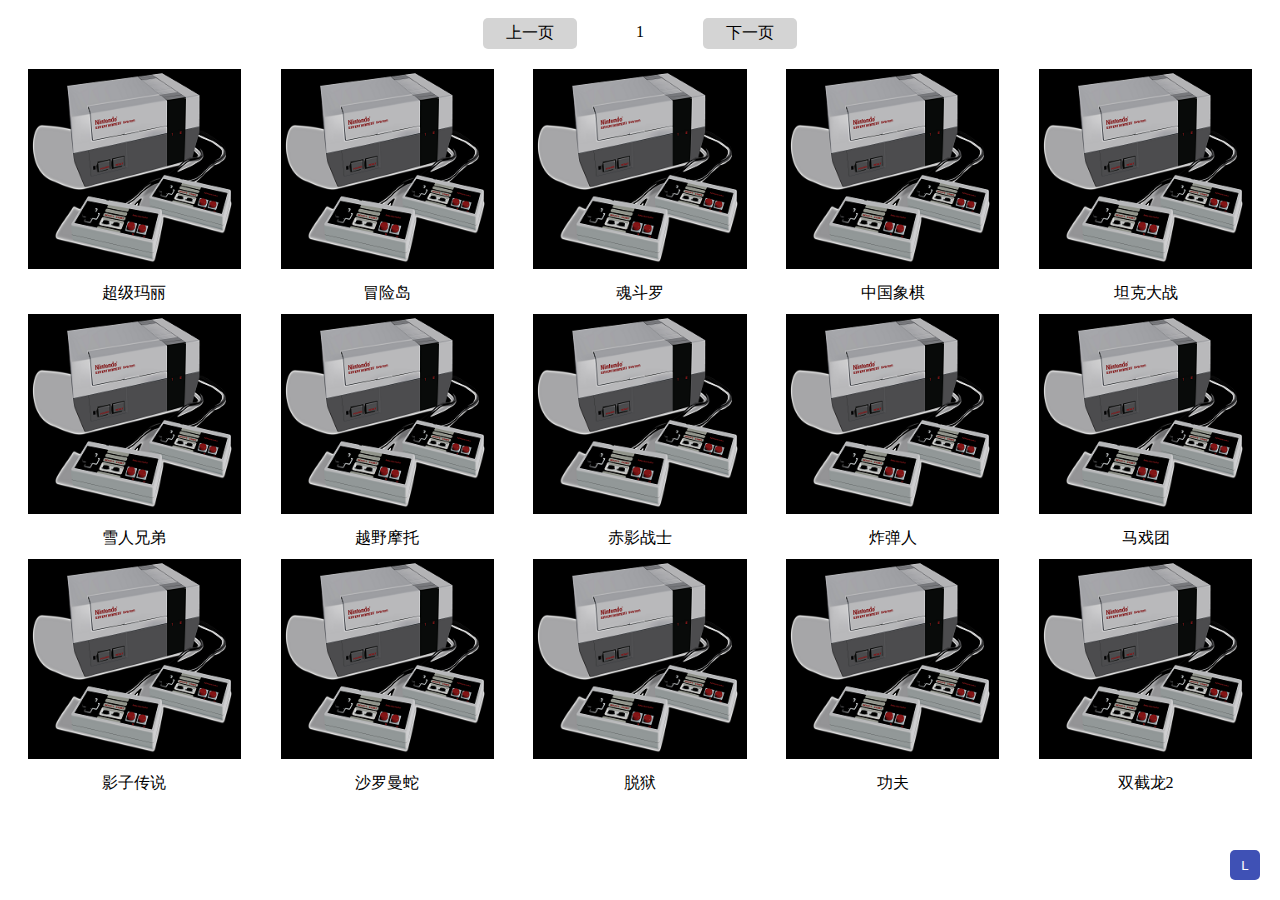
<file: index.html>
<!DOCTYPE html>
<html lang="en">
<head>
    <meta charset="UTF-8">
    <title>Title</title>
    <style>
        body {
            user-select: none;
            overflow: hidden;
        }
        .list {}
        .page {
            display: flex;
            text-align: center;
            padding: 10px calc(50vw - 165px);
        }
        .page-item {
            width: 100px;
            cursor: pointer;
            background: #d4d4d4;
            padding: 5px;
            border-radius: 5px;
        }
        .page-number {
            width: 100px;
            padding: 5px;
        }
        .page-in {
            width: 20px;
        }
        .row {
            display: flex;
        }
        .item {
            width: 20%;
        }
        .item-img-box {
            padding: 10px;
            box-sizing: border-box;
            text-align: center;
        }
        .item-img {
            /*width: 100%;*/
            /*background-repeat: no-repeat;*/
            /*background-size: contain;*/
            /*height: 200px;*/
        }
        .item-text {
            text-align: center;
        }
        /**/
        .latestItem {
            padding: 5px 2px;
            display: flex;
        }
        .latestItemTitle {
            box-sizing: border-box;
            padding-left: 10px;
            flex: 1;
        }
        .latestItemRemove {
            box-sizing: border-box;
            padding: 0 10px;
            color: red;
            line-height: 50px;
            cursor: pointer;
            text-decoration: underline;
        }
        .latestItem:hover {
            background: #26007e;
        }
        .latestItem:hover .latestItemTitle {
            color: #7dfcbe;
        }
    </style>
    <script src="./sidebar.js"></script>
</head>
<body>
<div>
    <div class="page" id="page"></div>
    <div class="list" id="list"></div>

    <button id="latestCollapseBtnFab" style="margin: 0;position: fixed;right: 20px;bottom: 20px;background: #3F51B5;border: navajowhite;padding: 5px;border-radius: 5px;width: 30px;height: 30px;color: white;cursor: pointer;">L</button>
    <div id="latest">
        <h2>最近打开 <button id="latestRefresh">刷新</button><button id="latestCollapseBtn">关闭</button></h2>
        <div id="latestList"></div>
    </div>
</div>
<script>
    window.games = [];
    window.pageCount = 15;
    window.initPage = function (page) {
        page = + page;
        let p = window.games.slice(page * window.pageCount,page * window.pageCount + window.pageCount);
        // {
        //     "url": "https://www.yikm.net/play?id=4137&n=L2Zjcm9tL3NqL0NvbnRyYSAoVSkgWyFdLm5lcw==&t=%E9%AD%82%E6%96%97%E7%BD%97(%E7%BE%8E%E7%89%88)&ac=3&p=/fcpic/sj/436a.png",
        //     "img": "https://img.1990i.com/fcpic/sj/436a.png",
        //     "name": "魂斗罗(美版)",
        //     "tag": [
        //     "FC",
        //     "射击",
        //     "魂斗罗"
        // ],
        //     "nes": "https://file.1990i.com//fcrom/ydbs/2002 World Cup PK (Unl) (PAL).nes"
        // },
        let innerHtml = "";
        let j = 0;
        for (let i = 0;i < p.length;i++) {
            if (j === 0) {
                innerHtml += '<div class="row">';
            }
            let img = p[i].img.split('/');
            let nes = p[i].nes.split('/');
            let tid = p[i].url.split('?')[1].split('&').map(_=>_.split('=')).filter(_ => _[0] === 'id')[0][1];
            const info = JSON.stringify(p[i]).replace(/"/g,'#');
            innerHtml += `
<div tar="${nes[nes.length - 1]}" tid="${tid}" class="item" info="${info}">
    <div class="item-img-box">
        <img width="auto" height="200px" class="item-img" src='./games/${img[img.length - 1]}'/>
    </div>
    <div class="item-text">${p[i].name}</div>
</div>`
            if (j === 4) {
                innerHtml += '</div>';
                j = -1;
            }
            j++;
        }
        innerHtml += '</div>';
        document.getElementById('list').innerHTML = innerHtml;
        new Array(...document.getElementsByClassName('item')).forEach(item => {
            item.onclick = function () {
                let tid = this.getAttribute('tid')
                let nes = this.getAttribute('tar')
                let info = this.getAttribute('info')
                window.storage.addLatest(JSON.parse(info.replace(/#/g, '"')));
                console.log(`./runGame.html?tid=${tid}&nes=${nes}`);
                window.open(`./runGame.html?tid=${tid}&nes=${nes}`);
            };
        });
        document.getElementById('page').innerHTML = `<div class="page-item" tar="${page-1}">上一页</div><div class="page-in"></div><div class="page-number">${page + 1}</div><div class="page-in"></div><div class="page-item" tar="${page+1}">下一页</div>`;
        new Array(...document.getElementsByClassName('page-item')).forEach(item => {
            item.onclick = function () {
                let page = this.getAttribute('tar');
                if (page < 0) {} else if (page === 13) {} else {
                    window.initPage(page);
                }
            };
        });

        sidebar.addStyle();
        sidebar.setEvent("latest", ["latestCollapseBtn", "latestCollapseBtnFab"]);
        document.getElementById('latestRefresh').onclick = window.latestShow;
        latestShow();
    };
    window.latestShow = function () {
        const games = window.storage.getLatest();
        const latestList = document.getElementById('latestList');
        const html = [];
        games.forEach((game, index) => {
            let img = game.img.split('/');
            let nes = game.nes.split('/');
            let tid = game.url.split('?')[1].split('&').map(_=>_.split('=')).filter(_ => _[0] === 'id')[0][1];
            html.push(`
                <div tar="${nes[nes.length - 1]}" class="latestItem">
                    <div style="flex: 1;display: flex;" class="latestItemContent" tid="${tid}">
                        <div style="width: 60px;">
                            <img style="width: 100%;" src='./games/${img[img.length - 1]}'/>
                        </div>
                        <div class="latestItemTitle">${game.name}</div>
                    </div>
                    <div class="latestItemRemove" index="${index}">移除</div>
                </div>`);
        });
        latestList.innerHTML = html.join('\r\n');
        new Array(...latestList.getElementsByClassName('latestItemContent')).forEach(item => {
            item.onclick = function () {
                let tid = this.getAttribute('tid');
                let nes = this.getAttribute('tar');
                console.log(`./runGame.html?tid=${tid}&nes=${nes}`);
                window.open(`./runGame.html?tid=${tid}&nes=${nes}`);
            };
        });
        new Array(...latestList.getElementsByClassName('latestItemRemove')).forEach(item => {
            item.onclick = function () {
                let index = this.getAttribute('index');
                window.storage.removeLatest(+index);
                latestShow();
            };
        });
    };
    window.storage = (function(storage) {
        const latestLen = 20;
        const emptyData = {
            latest : []
        }
        const baseStorage = new (class {
            constructor(storage) {
                this.storageName = "_nes_storage_";
                this.storage = storage;
                this.data = null;
                this.getData();
            }
            getData() {
                if (this.data) {
                    return this.data;
                }
                this.data = {};
                let data = this.storage.getItem(this.storageName);
                if (data) {
                    try {
                        data = JSON.parse(data);
                    } catch (e) {
                        data = emptyData;
                    } finally {
                        for (let i in data) {
                            this.data[i] = data[i];
                        }
                    }
                } else {
                    this.data = emptyData;
                }
                return this.data;
            }
            setData() {
                this.data.latest.splice(latestLen);
                this.storage.setItem(this.storageName, JSON.stringify(this.data));
            }
            addLatest(game) {
                let repeat = false;
                this.data.latest.forEach(g => {
                    repeat |= g.url === game.url
                });
                if (!repeat) {
                    baseStorage.data.latest.push(game);
                    baseStorage.setData();
                }
            }
        })(storage);
        return {
            getLatest() {
                return baseStorage.data.latest;
            },
            addLatest(game) {
                baseStorage.addLatest(game);
            },
            removeLatest(index) {
                baseStorage.data.latest.splice(index, 1);
                baseStorage.setData();
            }
        };
    })(localStorage)
    window.onload = function () {
        fetch('./games/fc.json').then(_=>_.json()).then(_games => {
            window.games = _games;
            initPage(0);
        });
    };
</script>
</body>
</html>
</file>
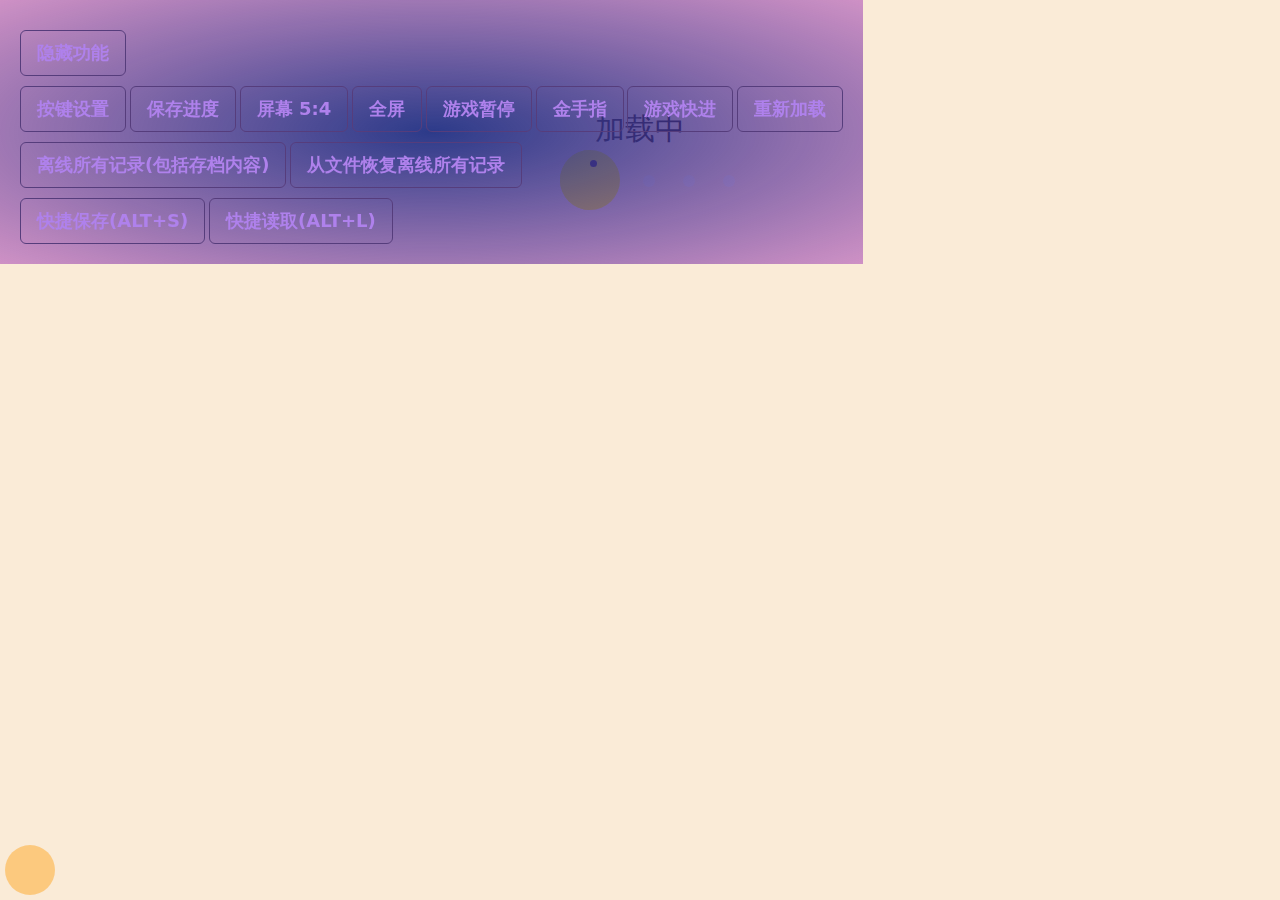
<file: runGame.html>
<!DOCTYPE html>
<html>

<head>
    <meta charset="UTF-8">
    <meta name="viewport" content="width=device-width, initial-scale=1" />
    <meta name="Keywords" content="小霸王,红白机,FC游戏,FC游戏在线玩,FC游戏联机,红白机,nes游戏,nes游戏,nes游戏在线玩">
    <title>游戏</title>
    <link
            href="./css/bootstrap.min.css"
            rel="stylesheet">
    <link rel="stylesheet" href="./css/font-awesome.min.css"
          type="text/css">
    <link rel="stylesheet" href="./css/play-940d1153b8f4df9def467f2547099e75.css">
    <link rel="stylesheet" href="./css/others.css">

</head>

<body>
<div class="row">
    <div id="tvhr" class="tv-hr" onclick="startGame()">
        <div id="fullscreenbg" style="position: absolute;background-color:black;z-index:198;display:none"></div>
        <canvas id="canvas" class="nes-screen" width="598" height="448" style="width:100%;position: absolute;image-rendering: pixelated;image-rendering: optimizespeed;"></canvas>
        <div class="game-loading">
            <div class="loader">
                <div class="circles">
                    <span class="one"></span>
                    <span class="two"></span>
                    <span class="three"></span>
                </div>
                <div class="pacman">
                    <span class="top"></span>
                    <span class="bottom"></span>
                    <span class="left"></span>
                    <div class="eye"></div>
                </div>
            </div>
            <div class="p tiptext">加载中</div>
            <div class="speed"></div>
        </div>
    </div>
</div>

<div class="opbtn">
    <button id="hide-opbtn" type="button" class="btn btn-lg btn-outline">隐藏功能</button>
    <br/>
    <button id="keybord_show" type="button" class="btn btn-lg btn-outline">按键设置</button>
    <button id="save_rom" type="button" class="btn btn-lg btn-outline">保存进度</button>
<!--    <button id="max_screen1" type="button" class="btn btn-lg btn-outline">全屏显示</button>-->
    <button id="screen54" type="button" class="btn btn-lg btn-outline">屏幕 5:4</button>
    <button id="full_screen" type="button" class="btn btn-lg btn-outline">全屏</button>
    <button id="pause_btn" type="button" class="btn btn-lg btn-outline">游戏暂停</button>
    <button id="cheat_btn" type="button" class="btn btn-lg btn-outline">金手指</button>
    <button id="fastspeed_btn" type="button" class="btn btn-lg btn-outline">游戏快进</button>
    <button id="reload_rom" type="button" class="btn btn-lg btn-outline">重新加载</button>
    <!-- <button id="start_multi_btn" type="button" class="btn btn-lg btn-outline">multi</button> -->
    <br>
    <button id="dl_cache" class="btn btn-lg btn-outline" type="button">离线所有记录(包括存档内容)</button>
    <button id="dl_cache_recover" class="btn btn-lg btn-outline" type="button">从文件恢复离线所有记录</button>
    <br/>
    <button accesskey="S" class="btn btn-lg btn-outline" onclick="save(10)">快捷保存(ALT+S)</button>
    <button accesskey="L" class="btn btn-lg btn-outline" onclick="load(10)">快捷读取(ALT+L)</button>
</div>
<div class="toggle-opbtn"></div>
<div class="tenant-model-content" id="cheatscontent" style="display:none;width:300px;background-color: rgb(78, 54, 107);cursor:move;">
    <header class="tenant-model-header">
        <span class="closebtn"  id="closecheatsModel">×</span>
    </header>
    <div class="tenant-model-body">
        <div class="cheatlistcontain" style="height:300px;overflow-y:auto">
            <ul id="cheatlist" >
            </ul>
        </div>
    </div>
</div>
<div class="tenant-model-content" id="saveContent">
    <header class="tenant-model-header">
        <span id="closeModel">×</span>
    </header>
    <div class="tenant-model-body">
        <div id="list">
            <ul id="savelist">

            </ul>
        </div>
    </div>
</div>

<div class="tenant-model-content" id="controllerContent">
    <header class="tenant-model-header">
        <span id="closecontroller">×</span>
    </header>
    <div class="tenant-model-body">
        <table id ="keytable" tabIndex="-1" class="table" style="margin-bottom:0px;color:white">
            <thead>
            <tr>
                <th><i id="keyword-show" onclick="setControllerMode(0)" class="fa fa-keyboard-o">按键</i>&nbsp;|&nbsp;<i id="gamepad-show" onclick="setControllerMode(1)" class="fa fa-gamepad font-unlight">手柄</i></th>
                <th>玩家1</th>
                <th>玩家2</th>
            </tr>
            </thead>
            <tbody>
            <tr>
                <td>上</td>
                <td>W</td>
                <td>↑</td>
            </tr>
            <tr>
                <td>下</td>
                <td>S</td>
                <td>↓</td>
            </tr>
            <tr>
                <td>左</td>
                <td>A</td>
                <td>←</td>
            </tr>
            <tr>
                <td>右</td>
                <td>D</td>
                <td>→</td>
            </tr>
            <tr>
                <td>A</td>
                <td>K</td>
                <td>数字键盘2</td>
            </tr>
            <tr>
                <td>B</td>
                <td>J</td>
                <td>数字键盘1</td>
            </tr>
            <tr>
                <td>连击A</td>
                <td>I</td>
                <td>数字键盘5</td>
            </tr>
            <tr>
                <td>连击B</td>
                <td>U</td>
                <td>数字键盘4</td>
            </tr>
            <tr>
                <td>Start</td>
                <td>Enter</td>
                <td>无</td>
            </tr>
            <tr>
                <td>Select</td>
                <td>B</td>
                <td>无</td>
            </tr>
            </tbody>
        </table>
    </div>
</div>

<script src="./js/jquery.min.js"></script>
<script src="./js/jquery-ui.min.js"></script>
<script>
    let params = location.href.split('?')[1].split('&').map(_=>_.split('='));
    window.gameid = params.filter(_=>_[0]==='tid')[0][1];
    window.gromname = params.filter(_=>_[0]==='nes')[0][1];
</script>

<script>
    // window.gameLoaded = function() {
    //
    // };
    window.to54 = function () {
        let t = $('#tvhr');
        let c = $('#canvas');
        let w = t.width();
        let h = t.height();
        let dh = h - w * 4 / 5;
        let dw = w - h * 5 / 4;
        if (dh > 0) {
            c.css({
                width: '100% ',
                height: "100%",
                // top: (dh / 2 + 10) + 'px',
                left: "0px ",
            });
        } else {
            c.css({
                width: (h * 5 / 4) + 'px',
                height: "100%",
                // top: "10px ",
                left: (dw / 2) + 'px '
            });
        }
    };
    window.onresize = (function() {
        let id = null;
        return function () {
            if (id) {
                clearTimeout(id);
            }
            id = setTimeout(window.to54, 500);
        };
    })();
    window.startGame = function () {
        setTimeout(() => {
            to54();
        }, 1000)
        start();
    };
    window.loadingObj = (function () {
        let div = document.createElement('div');
        div.style.display = 'none';
        div.style.background = '#009688a0';
        div.style.position = 'fixed';
        div.style.width = '100vw';
        div.style.height = '100vh';
        div.style.left = 0;
        div.style.top = 0;
        let text = document.createElement('div');
        text.style.lineHeight = "40px";
        text.style.padding = "calc(50vh - 20px) 0";
        text.style.textAlign = "center";
        text.style.fontSize = "20px";
        text.style.color = "white";
        div.append(text);
        document.body.append(div);
        let stop = () => {};
        let start = () => {};
        let _stop = false;
        return {
            getStatus() {
                return _stop;
            },
            setStop(a) {
                stop = a;
            },
            setStart(a) {
                start = a;
            },
            show(t) {
                text.innerText = t || 'loading...';
                div.style.display = 'block';
                if (!_stop) {
                    _stop = true;
                    stop();
                }
            },
            hide() {
                div.style.display = 'none';
                if (_stop) {
                    _stop = false;
                    start();
                }
            },
        }
    })();
    function setControllerMode(type) {
        if(type==1){
            window.issetBtn=true;
            $("#keyword-show").addClass("font-unlight");
            $("#gamepad-show").removeClass("font-unlight");
            initGampadKey();
        }
        else{
            window.issetBtn=false;
            $("#keyword-show").removeClass("font-unlight");
            $("#gamepad-show").addClass("font-unlight");
            initTableKey();
        }

    }
    let documentReady = function() {
        loadingObj.setStop(function () {
            $('#pause_btn').click();
        });
        loadingObj.setStart(function () {
            $('#pause_btn').click();
        });
        function FullScreen(){
            $(".opbtn").hide();
            var el = document.documentElement;
            var rfs = el.requestFullScreen || el.webkitRequestFullScreen || el.mozRequestFullScreen || el.msRequestFullscreen;
            if(typeof rfs != "undefined" && rfs) {
                rfs.call(el);
            };
        }
        document.addEventListener("mozfullscreenchange", fullback);
        document.addEventListener("webkitfullscreenchange",fullback);
        document.addEventListener("MSFullscreenChange", fullback);
        document.addEventListener("fullscreenchange", fullback);
        function fullback(){
            if(!checkFull()){
                var canvas = document.getElementById('canvas');
                canvas.focus();
                canvas.setAttribute("width",$('.tv-hr').height()/448*598);
                canvas.setAttribute("height",$('.tv-hr').height());
                $(".opbtn").show();
                $('#canvas').css({"left":"-4px","top":"0px"});
                $('.tab-pane-bg').show();
                $('#fullscreenbg').hide();
            }
        }
        function checkFull(){
            var userAgent = navigator.userAgent;
            var isFull =  document.fullscreen || window.fullScreen || document.webkitIsFullScreen || document.msFullscreen||document.mozFullScreen;
            if (userAgent.indexOf("Chrome") > -1) {
                isFull = document.webkitIsFullScreen;
            }
            //to fix : false || undefined == undefined
            if(isFull === undefined) isFull = false;
            return isFull;
        }
        //initcheatmap();
        //startchat();
        $('#max_screen1').click(function(e){
            $('.tab-pane-bg').hide();
            FullScreen();
            $("#max_screen1").blur();
            var topl =$('#canvas').offset().top;
            var leftl =$('#canvas').offset().left;
            var topadd = window.screen.height - $(window).height();
            $('#fullscreenbg').css({"width":$(window).width()+"px","height":window.screen.height +"px","top":-topl-topadd+'px',"left":-leftl+'px',"z-index":198});
            $('#fullscreenbg').show();
            $('#canvas').css({"width":$(window).width()+"px","height":window.screen.height +"px","top":-topl-topadd+'px',"left":-leftl+'px',"z-index":200});
        });
        // 开始游戏
        $('#start_multi_btn').click(function(){
            debugger
            var u = "";
            //startMulti(u);
        })

        $( ".tab-pane-bg" ).draggable({ containment: "parent" , scroll: false });
        $( "#cheatscontent" ).draggable({ containment: "parent" , scroll: false });
        $( "#controllerContent" ).draggable({ containment: "parent" , scroll: false });
        $('html').addClass('show-player');
        $('.tv-hr-2').hide();
        var tvleft = 370;
        if($('.tv-content').width()+$(window).width()/3<$(window).width()){
            tvleft = $(window).width()/3;
        }
        $('.tv-content').css({"left":tvleft+"px"});
        $('#canvas').css({"width":$('.tv-hr').width()+"px","height":$('.tv-hr').height()+"px"});
        $('#closeChatModel').click(function(){
            if($('#closeChatModel').text()=='×'){
                $('.tab-pane').hide();
                $('#closeChatModel').text('+');
            }
            else{
                $('.tab-pane').show();
                $('#closeChatModel').text('×');
            }

        });
        $('#closecheatsModel').click(function(){
            $('#cheatscontent').hide();
        });
        $('#cheat_btn').click(function(){
            $('#cheatscontent').show();
        });
        $('.toggle-opbtn').click(function () {
            $('.opbtn').toggle();
        });
        setTimeout(() => {
            $('.opbtn').toggle();
        }, 5 * 1000);
        $('#full_screen').click(function () {
            let c = $('#canvas');
            c.css({
                top: "10px !important",
                left: "0px  !important",
                width: "100vw  !important",
                height: "100vh !important",
            });
        });
        $('#screen54').click(function () {
            let t = $('#tvhr');
            let c = $('#canvas');
            let w = t.width();
            let h = t.height();
            let dh = h - w * 4 / 5;
            let dw = w - h * 5 / 4;
            if (dh > 0) {
                c.css({
                    width: '100% ',
                    height: "100%",
                    // top: (dh / 2 + 10) + 'px',
                    left: "0px ",
                });
            } else {
                c.css({
                    width: (h * 5 / 4) + 'px',
                    height: "100%",
                    // top: "10px ",
                    left: (dw / 2) + 'px '
                });
            }
        });
        $('#hide-opbtn').click(function () {
            $('.opbtn').toggle();
        });
        $("#keytable tr td:not(:nth-child(1))").click(function(){
            if(window.issetBtn){
                initGampadKey();
            }
            else{
                initTableKey();
            }

            $("#keytable").unbind("keydown");
            $("#keytable").focus();
            var h = $(this).parent("tr").prevAll().length;
            var l = $(this).prevAll().length;
            window.hassetpad=true;
            $(this).html("按下按键设置");
            if(window.issetBtn){
                window.seth=h+1;
                window.setl=l+1;
            }
            else{
                $("#keytable").keydown(function(e){
                    changeKey(e.key.toUpperCase(),e.keyCode,h+1,l+1);
                });
            }

        });
        $("#dl_cache").click(function () {
            window.dbObject.getAllStore();
        });
        $("#dl_cache_recover").click(function () {
            window.readFile();
        });
        initSavelistPC(3501);
        // TIME
        setInterval(function(){
            var dt = new Date(),
                hours = dt.getHours(),
                minutes = dt.getMinutes();

            if (hours < 10) {
                hours = "0" + hours;
            }
            if (minutes < 10) {
                minutes = "0" + minutes;
            }

            var time = hours + ":" + minutes;

            $('.timer-digits').html(time);
        }, 1000);
    };
    // window.gameid = 3501;
    $(document).ready(function () {
        let script = document.createElement('script');
        script.src = './js/fc-pc.min.js';
        document.body.append(script);
        script.onload = documentReady;
    });
</script>
<script type="text/javascript" src="./js/play-10e0778a0b61417ba80b58197e44c5ff.js"></script>
<script src="./js/browserfs.min.js"></script>
<!--<script src="./js/fc-pc.min.js?v=8"></script>-->


<script>
    /**
     * @param promise   要执行的 promise，可以自行封装一次
     * @param arr       数组，参数集合，记得和 promise 匹配
     * @param doPromiseReturn   如果需要对 promise 的结果进行处理，可以使用这个参数
     * @returns {Promise<unknown>}
     */
    window.runPromiseByArrReturnPromise = (promise,arr,doPromiseReturn) => {
        let doing = false;
        doPromiseReturn = doPromiseReturn || (_=>_);
        return new Promise(s => {
            let _id = setInterval(() => {
                if (!doing) {
                    doing = true;
                    if (arr.length) {
                        let id = arr.pop();
                        promise(id)
                            .then(o => {
                                doPromiseReturn(o,id);
                                doing = false;
                            });
                    } else {
                        clearInterval(_id);
                        s();
                    }
                }
            },500);
        });
    }
    /**
     * @param content 要保存的内容
     * @param filename 文件名
     */
    window.funDownload = function (content, filename) {
        // 创建隐藏的可下载链接
        var eleLink = document.createElement('a');
        eleLink.download = filename;
        eleLink.style.display = 'none';
        // 字符内容转变成blob地址
        var blob = new Blob([content]);
        eleLink.href = URL.createObjectURL(blob);
        // 触发点击
        document.body.appendChild(eleLink);
        eleLink.click();
        // 然后移除
        document.body.removeChild(eleLink);
    };
    window.dataLayer = window.dataLayer || [];
    window.readFile = function() {
        let inp = document.createElement('input');
        inp.type = 'file';
        inp.style.display = 'none';
        inp.onchange = function () {
            loadingObj.show("读取文件数据");
            // 获取到文件
            var file = this.files[0];
            // 创建读取器
            var reader = new FileReader();
            // 开始读取
            reader.readAsText(file);
            // 文件读取完成后，获取读取的结果
            reader.onload = function() {
                // debugger;
                loadingObj.show("读取文件成功");
                let ret = JSON.parse(reader.result);
                // console.log(reader.result);
                ret.forEach(kv => {
                    loadingObj.show(`正在写入 【${kv.key}】`);
                    window.dbObject.put(obj2DbObj(kv),kv.key);
                });
                loadingObj.show("写入成功");
                setTimeout(() => {
                    loadingObj.hide();
                },1000);
            }
        };
        document.body.append(inp);
        inp.click();
    };
    window.dbObj2Obj = (key,obj) => {
        if (obj instanceof Uint8Array) {
            return {
                key,type: 'Uint8Array',
                arr: Array.from(obj)
            };
        } else if (obj instanceof ArrayBuffer) {
            return {
                key,type: 'ArrayBuffer',
                arr: Array.from(new Int8Array(obj))
            };
        } else if (typeof obj === 'string') {
            return {
                key,type:'string',
                arr: obj,
            }
        }
    };
    window.obj2DbObj = obj => {
        if (obj.type === 'Uint8Array') {
            return new Uint8Array(obj.arr);
        } else if (obj.type === "ArrayBuffer") {
            return new Int8Array(obj.arr).buffer;
        } else if (obj.type === "string") {
            return obj.arr;
        }
    };
    (function() {
        var whilePending = function (ret) {
            return new Promise(s => {
                let id = setInterval(() => {
                    if (ret.readyState === 'done') {
                        clearInterval(id);
                        s(ret.result);
                    }
                },500);
            });
        };
        var n = {};
        n.init = function(t, i) {
            this.db_name = t.db_name;
            this.db_version = t.db_version;
            this.db_store_name = t.db_store_name;
            window.indexedDB || console.log("not suport indexedDB");
            var r = indexedDB.open(this.db_name, this.db_version);
            r.onerror = function(n) {
                console.log("error: " + n.target.errorCode)
            }
            ;
            r.onupgradeneeded = function(t) {
                this.db = t.target.result;
                this.db.createObjectStore(n.db_store_name)
            }
            ;
            r.onsuccess = function(t) {
                n.db = t.target.result;
                i()
            }
            window.rdb = r;
        }
        ;
        n.put = function(t, i) {
            var u = n.db.transaction(n.db_store_name, "readwrite")
                , f = u.objectStore(n.db_store_name)
                , r = f.put(t, i);
            r.onsuccess = function() {

            }
            ;
            r.onerror = function(n) {
                console.log(n)
            }
        }
        ;
        n.delete = function(t) {
            request = n.db.transaction(n.db_store_name, "readwrite").objectStore(n.db_store_name).delete(t);
            request.onsuccess = function() {

            }
        }
        ;
        n.select = function(t, i) {
            var f = n.db.transaction(n.db_store_name, "readwrite"), u = f.objectStore(n.db_store_name), r;
            r = t ? u.get(t) : u.getAll();
            r.onsuccess = function() {
                i(r.result);
            }
        }
        ;
        n.clear = function() {
            var t = n.db.transaction(n.db_store_name, "readwrite").objectStore(n.db_store_name).clear();
            t.onsuccess = function() {

            }
        }
        ;
        n.getAllStore = function () {
            loadingObj.show("正在获取所有缓存信息");
            var f = n.db.transaction(n.db_store_name, "readwrite"),
                u = f.objectStore(n.db_store_name).getAllKeys();
            let objs = [];
            return whilePending(u).then(uResult => {
                return runPromiseByArrReturnPromise(ret => {
                    return new Promise(s => {
                        loadingObj.show("获取成功");
                        n.select(ret,function(result) {
                            // console.log(result)
                            // objs[ret] = result;
                            loadingObj.show(`正在缓存 【${ret}】`);
                            objs.push(dbObj2Obj(ret,result));
                            s();
                        });
                    })
                },uResult).then(() => {
                    loadingObj.show(`缓存成功`);
                    let d = new Date();
                    let fn = `cache_${d.toISOString().replace(/:/g,'_')}.bin`;
                    window.funDownload(JSON.stringify(objs),fn);
                    window.objs = objs;
                    console.log('over');
                    setTimeout(() => {
                        loadingObj.hide();
                    },1000);
                });
            })
        };
        window.dbObject = n
    })();
    var dbParams = {
        db_name: 'yikmdb',
        db_version: '1.0',
        db_store_name: 'arcadedata'
    }
    dbObject.init(dbParams,function(){});
    //game.state.add('Game', PhaserGame, true);
    // var gromname="Super Mario Bros. (W) [!].nes";
</script>
</body>
</html>
</file>
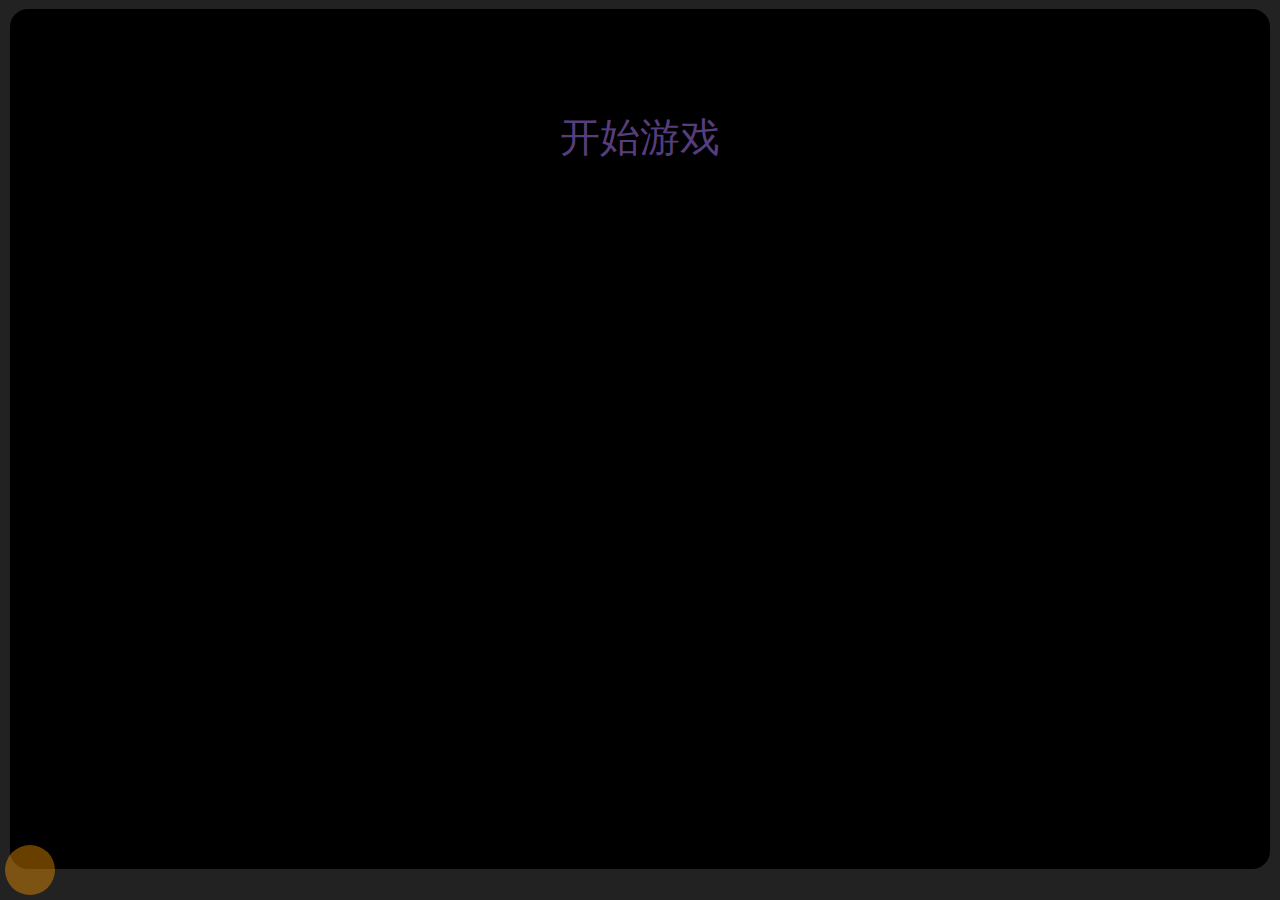
<file: 超级玛丽.html>
<!DOCTYPE html>
<html>

<head>
    <meta charset="UTF-8">
    <meta name="viewport" content="width=device-width, initial-scale=1" />
    <meta name="Keywords" content="小霸王,红白机,FC游戏,FC游戏在线玩,FC游戏联机,红白机,nes游戏,nes游戏,nes游戏在线玩">
    <title>超级马里奥</title>
    <link
            href="./css/bootstrap.min.css"
            rel="stylesheet">
    <link rel="stylesheet" href="./css/font-awesome.min.css"
          type="text/css">
    <link rel="stylesheet" href="./css/play-940d1153b8f4df9def467f2547099e75.css">

<!--    <script async src="https://www.googletagmanager.com/gtag/js?id=UA-151529063-1"></script>-->

    <style type="text/css">
        .info-msg,
        .success-msg,
        .warning-msg,
        .error-msg {
            margin: 10px 0;
            padding: 10px;
            border-radius: 3px 3px 3px 3px;
        }
        .info-msg {
            color: #059;
            background-color: #BEF;
        }
        #savelist,#cheatlist {
            list-style-type: none;
            /* max-width: 500px; */
            margin: 0 auto;
            padding: 0 15px;
        }

        #savelist>li,#cheatlist>li {
            background: white;
            margin-top: 5px;
            border-radius: 8px;
            overflow: hidden;
            padding: 8px;
            position: relative;
        }

        .avatar {
            background: #eaeaea;
            border-radius: 4px;
            display: inline-block;
            width: 5.5rem;
            height: 5.5rem;
        }

        .name {
            margin-right: 50px;
            margin-left: 20px;
            position: absolute;
            font-size: 1.1em;
            font-weight: 600;
        }

        .time {
            left: 8.8rem;
            top: 4rem;
            position: absolute;
            font-size: 0.9em;
        }

        .right {
            position: absolute;
            right: 10px;
            top: 3rem;
        }

        .right2 {
            position: absolute;
            right: 70px;
            top: 3rem;
        }
        .tenant-model {
            display: none;
            width: 100%;
            height: 100%;
            position: fixed;
            left: 0;
            top: 0;
            z-index: 1000;
            background-color: rgba(0, 0, 0, 0.5);
        }

        .tenant-model-content {
            border-radius: 10px;
            /* background-color: #000; */
            position: absolute;
            /*resize: both;*/
            display: none;
            z-index: 100;
        }

        .tenant-model-header {
            height: 10px;
            box-sizing: border-box;
            /* border-bottom: 1px solid #ccc; */
            display: flex;
            justify-content: space-between;
            align-items: center;
        }

        #closeModel ,#closecontroller,#closeChatModel,.closebtn{
            color: #b7b7b7;
            font-size: 50px;
            font-weight: bold;
            transition: all 0.3s;
        }

        #closeModel:hover, #closeModel:focus ,.closebtn:hover,.closebtn:focus  {
            color: #95b4ed;
            text-decoration: none;
            cursor: pointer;
        }
        #closecontroller:hover, #closecontroller:focus {
            color: #95b4ed;
            text-decoration: none;
            cursor: pointer;
        }
        #closeChatModel:hover, #closeChatModel:focus {
            color: #95b4ed;
            text-decoration: none;
            cursor: pointer;
        }

        .tenant-model-body {
            padding: 10px;
            font-size: 16px;
            box-sizing: border-box;
        }
        .opbtn{
            width:10px;
            position: absolute;
            font-family: -apple-system, system-ui, BlinkMacSystemFont, "Segoe UI", Roboto, "Helvetica Neue", Arial, "PingFang SC", "Hiragino Sans GB", "Microsoft YaHei", sans-serif;
        }
        .btn-outline {
            margin-top:10px;
            color: #af81ec;
            background-color: transparent;
            border-color: #563d7c;
        }
        .btn-outline:hover,
        .btn-outline:focus,
        .btn-outline:active {
            color: #fff;
            background-color: #563d7c;
            border-color: #563d7c;
        }
        .chat .message {
            position: relative;
            padding: 6px 10px;
            font-size: 12px;
            line-height: 18px;
            word-wrap: break-word;
            background: #fff;
            border-bottom: 1px solid #e6e6e6;
        }
        .chat .messages {
            color: #282828;

            top: 0;
            bottom: 38px;
            width: 100%;
            overflow: auto;
            overflow-y: auto;
        }
        .chat .message.bg-change {
            background-color: #eee;
        }
        .chat ul li:nth-child(odd){background-color: #eee;}
        .message .speaker, .message .textContainer {
            margin-left: 30px;
        }
        .message .speaker, .message .subject {
            font-weight: bold;
        }
        .message .avatar, .suggestion .avatar {
            position: absolute;
            top: 8px;
            left: 0;
            width: 40px;
            height: 30px;
            background-size: auto 30px;
            background-position: center center;
            background-repeat: no-repeat;
            background-color:transparent;
            overflow: hidden;
        }
        .chat-footer{
            position: relative;
            padding: 10px 10px;
            bottom:0;
            display: -webkit-box;
            display: -webkit-flex;
            display: flex;
            box-sizing: border-box;
            background-color: #EFEFF4;
        }
        .chat-footer-box{
            position: relative;
            padding-left: 10px;
            padding-right: 10px;
            width: 100%;
            height: 100%;
            border-radius: 10px;
            border: 1px solid #E6E6EA;
            box-sizing: border-box;
            background: #FFFFFF;
        }
        .chat-input{
            outline: none;
            /* padding: 5px 0; */
            width: 100%;
            height: 2.4em;
            border: 0;
            font-size: 13px;
            line-height: 2.4em;
            box-sizing: content-box;
            background: transparent;
        }

        .tab-pane {
            /* top: 42px;
           bottom: 0;
           left: 0;
           right: 0; */
            width:280px;
            height:280px;
            z-index: 100;
            margin:10px;
            overflow-y: auto;
            position: relative;
            background: #eee;
            overflow-x: hidden;
            border-radius: 2px;
        }
        .tab-pane-bg {
            border-radius: 10px;
            background-color: rgb(78, 54, 107);
            width: 300px;
            position: absolute;
            left:calc(50% - 400px);
            /*resize: both;*/
            z-index: 100;
            cursor:move;
        }
        .mdtv {
            position: absolute;
            left: 60px;
            top: 0;
            width: 360px;
            height: 274px;
        }
        .nes-screen{
            left:-4px;
        }
        .tiptext{
            color: #000;
            font-size: 3rem;
            text-align: center;
            cursor: pointer;
            margin-top:120px;
        }
        .messages{
            height: 220px;
        }
        .msg-coming{
            -webkit-animation: twinkling 1s infinite ease-in-out
        }
        .animated{
            -webkit-animation-duration: 1s;
            animation-duration: 1s;
            -webkit-animation-fill-mode: both;
            animation-fill-mode: both
        }
        @-webkit-keyframes twinkling{
            0%{
                opacity: 0.5;
            }
            100%{
                opacity: 1;
            }
        }
        @keyframes twinkling{
            0%{
                opacity: 0.5;
            }
            100%{
                opacity: 1;
            }
        }
        @media (min-width:1400px) {
            .mdtv {
                position: absolute;
                left: 60px;
                top: 0;
                width: 700px;
                height: 548px;
            }
            .nes-screen{
                left:-8px;
            }
            .tiptext{
                font-size: 7rem;
                margin-top:280px;
            }
            .tab-pane{
                height:480px;
            }
            .messages {
                height: 420px;
            }
            .tab-pane-bg {
                width:400px;
            }
            .tab-pane {
                width:380px;
            }
        }
        input[type="checkbox"] {
            position: absolute;
            opacity: 0;
        }
        input[type="checkbox"].ios-switch + div {
            vertical-align: middle;
            width: 40px;	height: 20px;
            border: 1px solid rgba(0,0,0,.4);
            border-radius: 999px;
            background-color: rgba(0, 0, 0, 0.1);
            -webkit-transition-duration: .4s;
            -webkit-transition-property: background-color, box-shadow;
            box-shadow: inset 0 0 0 0px rgba(0,0,0,0.4);
            margin-left: 180px;
        }
        input[type="checkbox"].bigswitch.ios-switch + div {
            width: 50px;	height: 25px;
        }
        input[type="checkbox"].green.ios-switch:checked + div {
            background-color: #00e359;
            border: 1px solid rgba(0, 162, 63,1);
            box-shadow: inset 0 0 0 10px rgba(0,227,89,1);
        }
        input[type="checkbox"].ios-switch + div > div {
            float: left;
            width: 18px; height: 18px;
            border-radius: inherit;
            background: #ffffff;
            -webkit-transition-timing-function: cubic-bezier(.54,1.85,.5,1);
            -webkit-transition-duration: 0.4s;
            -webkit-transition-property: transform, background-color, box-shadow;
            -moz-transition-timing-function: cubic-bezier(.54,1.85,.5,1);
            -moz-transition-duration: 0.4s;
            -moz-transition-property: transform, background-color;
            box-shadow: 0px 2px 5px rgba(0, 0, 0, 0.3), 0px 0px 0 1px rgba(0, 0, 0, 0.4);
            pointer-events: none;
            margin-top: 1px;
            margin-left: 1px;
        }
        input[type="checkbox"].bigswitch.ios-switch + div > div {
            width: 23px; height: 23px;
            margin-top: 1px;
        }
        input[type="checkbox"].bigswitch.ios-switch:checked + div > div {
            -webkit-transform: translate3d(25px, 0, 0);
            -moz-transform: translate3d(16px, 0, 0);
            box-shadow: 0px 4px 8px rgba(0, 0, 0, 0.3), 0px 0px 0 1px rgba(8, 80, 172,1);
        }
        input[type="checkbox"].green.ios-switch:checked + div > div {
            box-shadow: 0px 2px 5px rgba(0, 0, 0, 0.3), 0 0 0 1px rgba(0, 162, 63,1);
        }
        .cheatlistcontain::-webkit-scrollbar {/*滚动条整体样式*/
            width: 10px;     /*高宽分别对应横竖滚动条的尺寸*/
            height: 1px;
        }
        .cheatlistcontain::-webkit-scrollbar-thumb {/*滚动条里面小方块*/
            border-radius: 10px;
            -webkit-box-shadow: inset 0 0 5px rgba(0,0,0,0.2);
            background: #b7b7b7;
        }
        .cheatlistcontain::-webkit-scrollbar-track {/*滚动条里面轨道*/
            -webkit-box-shadow: inset 0 0 5px rgba(0,0,0,0.2);
            border-radius: 10px;
            background: #EDEDED;
        }
        #keyword-show, #gamepad-show{
            cursor: pointer;
        }
        .font-unlight{
            color:#97968e;
        }
        .loader{position:absolute;top:20%;left:50%;height:60px;width:160px;margin:0;-webkit-transform:translate(-50%,-50%);transform:translate(-50%,-50%)}
        .circles{position:absolute;left:-5px;top:0;height:60px;width:180px}
        .circles span{position:absolute;top:25px;height:12px;width:12px;border-radius:12px;background-color:#EFEFEF}
        .circles span.one{right:80px}
        .circles span.two{right:40px}
        .circles span.three{right:0px}
        .circles{-webkit-animation:animcircles 0.5s infinite linear;animation:animcircles 0.5s infinite linear}
        @-webkit-keyframes animcircles{0%{-webkit-transform:translate(0px,0px);transform:translate(0px,0px)}100%{-webkit-transform:translate(-40px,0px);transform:translate(-40px,0px)}}
        @keyframes animcircles{0%{-webkit-transform:translate(0px,0px);transform:translate(0px,0px)}100%{-webkit-transform:translate(-40px,0px);transform:translate(-40px,0px)}}
        .pacman{position:absolute;left:0;top:0;height:60px;width:60px}
        .pacman .eye{position:absolute;top:10px;left:30px;height:7px;width:7px;border-radius:7px;background-color:#1C163A}
        .pacman span{position:absolute;top:0;left:0;height:60px;width:60px}
        .pacman span::before{content:"";position:absolute;left:0;height:30px;width:60px;background-color:#FFFB16}
        .pacman .top::before{top:0;border-radius:60px 60px 0px 0px}
        .pacman .bottom::before{bottom:0;border-radius:0px 0px 60px 60px}
        .pacman .left::before{bottom:0;height:60px;width:30px;border-radius:60px 0px 0px 60px}
        .pacman .top{-webkit-animation:animtop 0.5s infinite;animation:animtop 0.5s infinite}
        @-webkit-keyframes animtop{0%,100%{-webkit-transform:rotate(0deg);transform:rotate(0deg)}50%{-webkit-transform:rotate(-45deg);transform:rotate(-45deg)}}
        @keyframes animtop{0%,100%{-webkit-transform:rotate(0deg);transform:rotate(0deg)}50%{-webkit-transform:rotate(-45deg);transform:rotate(-45deg)}}
        .pacman .bottom{-webkit-animation:animbottom 0.5s infinite;animation:animbottom 0.5s infinite}
        @-webkit-keyframes animbottom{0%,100%{-webkit-transform:rotate(0deg);transform:rotate(0deg)}50%{-webkit-transform:rotate(45deg);transform:rotate(45deg)}}
        @keyframes animbottom{0%,100%{-webkit-transform:rotate(0deg);transform:rotate(0deg)}50%{-webkit-transform:rotate(45deg);transform:rotate(45deg)}}
    </style>

</head>

<body>
<div class="row">
    <div id="tvhr" class="tv-hr" onclick="start()">
        <div id="fullscreenbg" style="position: absolute;background-color:black;z-index:198;display:none"></div>
        <canvas id="canvas" class="nes-screen" width="598" height="448" style="width:100%;position: absolute;image-rendering: pixelated;image-rendering: optimizespeed;border-radius: 18px;"></canvas>
        <div class="game-loading">
            <div class="loader">
                <div class="circles">
                    <span class="one"></span>
                    <span class="two"></span>
                    <span class="three"></span>
                </div>
                <div class="pacman">
                    <span class="top"></span>
                    <span class="bottom"></span>
                    <span class="left"></span>
                    <div class="eye"></div>
                </div>
            </div>
            <div class="p tiptext">加载中</div>
            <div class="speed"></div>
        </div>
    </div>
</div>

<div class="opbtn">
    <button id="hide-opbtn" type="button" class="btn btn-lg btn-outline">隐藏功能</button>
    <br/>
    <button id="keybord_show" type="button" class="btn btn-lg btn-outline">按键设置</button>
    <button id="save_rom" type="button" class="btn btn-lg btn-outline">保存进度</button>
<!--    <button id="max_screen1" type="button" class="btn btn-lg btn-outline">全屏显示</button>-->
    <button id="screen54" type="button" class="btn btn-lg btn-outline">屏幕 5:4</button>
    <button id="full_screen" type="button" class="btn btn-lg btn-outline">全屏</button>
    <button id="pause_btn" type="button" class="btn btn-lg btn-outline">游戏暂停</button>
    <button id="cheat_btn" type="button" class="btn btn-lg btn-outline">金手指</button>
    <button id="fastspeed_btn" type="button" class="btn btn-lg btn-outline">游戏快进</button>
    <button id="reload_rom" type="button" class="btn btn-lg btn-outline">重新加载</button>
    <!-- <button id="start_multi_btn" type="button" class="btn btn-lg btn-outline">multi</button> -->
</div>
<div class="toggle-opbtn"></div>
<div class="tenant-model-content" id="cheatscontent" style="display:none;width:300px;background-color: rgb(78, 54, 107);cursor:move;">
    <header class="tenant-model-header">
        <span class="closebtn"  id="closecheatsModel">×</span>
    </header>
    <div class="tenant-model-body">
        <div class="cheatlistcontain" style="height:300px;overflow-y:auto">
            <ul id="cheatlist" >
            </ul>
        </div>
    </div>
</div>
<div class="tenant-model-content" id="saveContent">
    <header class="tenant-model-header">
        <span id="closeModel">×</span>
    </header>
    <div class="tenant-model-body">
        <div id="list">
            <ul id="savelist">

            </ul>
        </div>
    </div>
</div>

<div class="tenant-model-content" id="controllerContent">
    <header class="tenant-model-header">
        <span id="closecontroller">×</span>
    </header>
    <div class="tenant-model-body">
        <table id ="keytable" tabIndex="-1" class="table" style="margin-bottom:0px;color:white">
            <thead>
            <tr>
                <th><i id="keyword-show" onclick="setControllerMode(0)" class="fa fa-keyboard-o">按键</i>&nbsp;|&nbsp;<i id="gamepad-show" onclick="setControllerMode(1)" class="fa fa-gamepad font-unlight">手柄</i></th>
                <th>玩家1</th>
                <th>玩家2</th>
            </tr>
            </thead>
            <tbody>
            <tr>
                <td>上</td>
                <td>W</td>
                <td>↑</td>
            </tr>
            <tr>
                <td>下</td>
                <td>S</td>
                <td>↓</td>
            </tr>
            <tr>
                <td>左</td>
                <td>A</td>
                <td>←</td>
            </tr>
            <tr>
                <td>右</td>
                <td>D</td>
                <td>→</td>
            </tr>
            <tr>
                <td>A</td>
                <td>K</td>
                <td>数字键盘2</td>
            </tr>
            <tr>
                <td>B</td>
                <td>J</td>
                <td>数字键盘1</td>
            </tr>
            <tr>
                <td>连击A</td>
                <td>I</td>
                <td>数字键盘5</td>
            </tr>
            <tr>
                <td>连击B</td>
                <td>U</td>
                <td>数字键盘4</td>
            </tr>
            <tr>
                <td>Start</td>
                <td>Enter</td>
                <td>无</td>
            </tr>
            <tr>
                <td>Select</td>
                <td>B</td>
                <td>无</td>
            </tr>
            </tbody>
        </table>
    </div>
</div>

<script src="./js/jquery.min.js"></script>
<script src="./js/jquery-ui.min.js"></script>
<!--<script type="text/javascript" src="//imasdk.googleapis.com/js/sdkloader/ima3.js"></script>
<script type="text/javascript" src="/js/g.ads2.js?v=3"></script>-->
<script>
    function FullScreen(){
        $(".opbtn").hide();
        var el = document.documentElement;
        var rfs = el.requestFullScreen || el.webkitRequestFullScreen || el.mozRequestFullScreen || el.msRequestFullscreen;
        if(typeof rfs != "undefined" && rfs) {
            rfs.call(el);
        };
    }

    document.addEventListener("mozfullscreenchange", fullback);
    document.addEventListener("webkitfullscreenchange",fullback);
    document.addEventListener("MSFullscreenChange", fullback);
    document.addEventListener("fullscreenchange", fullback);
    function fullback(){
        if(!checkFull()){
            var canvas = document.getElementById('canvas');
            canvas.focus();
            canvas.setAttribute("width",$('.tv-hr').height()/448*598);
            canvas.setAttribute("height",$('.tv-hr').height());
            $(".opbtn").show();
            $('#canvas').css({"left":"-4px","top":"0px"});
            $('.tab-pane-bg').show();
            $('#fullscreenbg').hide();
        }
    }
    /*window.onresize = function(){
        if(!checkFull()){
            $('#canvas').css({"width":$('.tv-hr').width()+"px","height":$('.tv-hr').height()+"px","left":"0px","top":"0px"});
            $('.tab-pane-bg').show();
        }
    }*/
    var userAgent = navigator.userAgent;
    function checkFull(){
        var isFull =  document.fullscreen || window.fullScreen || document.webkitIsFullScreen || document.msFullscreen||document.mozFullScreen;
        if (userAgent.indexOf("Chrome") > -1) {
            isFull = document.webkitIsFullScreen;
        }
        //to fix : false || undefined == undefined
        if(isFull === undefined) isFull = false;
        return isFull;
    }
    function setControllerMode(type)
    {
        if(type==1){
            window.issetBtn=true;
            $("#keyword-show").addClass("font-unlight");
            $("#gamepad-show").removeClass("font-unlight");
            initGampadKey();
        }
        else{
            window.issetBtn=false;
            $("#keyword-show").removeClass("font-unlight");
            $("#gamepad-show").addClass("font-unlight");
            initTableKey();
        }

    }
    let documentReady = function() {
        //initcheatmap();
        //startchat();
        $('#max_screen1').click(function(e){
            $('.tab-pane-bg').hide();
            FullScreen();
            $("#max_screen1").blur();
            var topl =$('#canvas').offset().top;
            var leftl =$('#canvas').offset().left;
            var topadd = window.screen.height - $(window).height();
            $('#fullscreenbg').css({"width":$(window).width()+"px","height":window.screen.height +"px","top":-topl-topadd+'px',"left":-leftl+'px',"z-index":198});
            $('#fullscreenbg').show();
            $('#canvas').css({"width":$(window).width()+"px","height":window.screen.height +"px","top":-topl-topadd+'px',"left":-leftl+'px',"z-index":200});
        });
        // 开始游戏
        $('#start_multi_btn').click(function(){
            debugger
            var u = "";
            //startMulti(u);
        })

        $( ".tab-pane-bg" ).draggable({ containment: "parent" , scroll: false });
        $( "#cheatscontent" ).draggable({ containment: "parent" , scroll: false });
        $( "#controllerContent" ).draggable({ containment: "parent" , scroll: false });
        $('html').addClass('show-player');
        $('.tv-hr-2').hide();
        var tvleft = 370;
        if($('.tv-content').width()+$(window).width()/3<$(window).width()){
            tvleft = $(window).width()/3;
        }
        $('.tv-content').css({"left":tvleft+"px"});
        $('#canvas').css({"width":$('.tv-hr').width()+"px","height":$('.tv-hr').height()+"px"});
        $('#closeChatModel').click(function(){
            if($('#closeChatModel').text()=='×'){
                $('.tab-pane').hide();
                $('#closeChatModel').text('+');
            }
            else{
                $('.tab-pane').show();
                $('#closeChatModel').text('×');
            }

        });
        $('#closecheatsModel').click(function(){
            $('#cheatscontent').hide();
        });
        $('#cheat_btn').click(function(){
            $('#cheatscontent').show();
        });
        $('.toggle-opbtn').click(function () {
            $('.opbtn').toggle();
        });
        $('#full_screen').click(function () {
            let c = $('#canvas');
            c.css({
                top: "10px ",
                left: "0px ",
                width: "100% ",
                height: "calc(100vh - 30px) ",
            });
        });
        $('#screen54').click(function () {
            let t = $('#tvhr');
            let c = $('#canvas');
            let w = t.width();
            let h = t.height();
            let dh = h - w * 4 / 5;
            let dw = w - h * 5 / 4;
            if (dh > 0) {
                c.css({
                    width: '100% ',
                    height: (w * 4 / 5) + "px",
                    top: (dh / 2 + 10) + 'px',
                    left: "0px ",
                });
            } else {
                c.css({
                    width: (h * 5 / 4) + 'px',
                    height: h + 'px',
                    top: "10px ",
                    left: (dw / 2) + 'px '
                });
            }
        });
        $('#hide-opbtn').click(function () {
            $('.opbtn').toggle();
        });
        $("#keytable tr td:not(:nth-child(1))").click(function(){
            if(window.issetBtn){
                initGampadKey();
            }
            else{
                initTableKey();
            }

            $("#keytable").unbind("keydown");
            $("#keytable").focus();
            var h = $(this).parent("tr").prevAll().length;
            var l = $(this).prevAll().length;
            window.hassetpad=true;
            $(this).html("按下按键设置");
            if(window.issetBtn){
                window.seth=h+1;
                window.setl=l+1;
            }
            else{
                $("#keytable").keydown(function(e){

                    changeKey(e.key.toUpperCase(),e.keyCode,h+1,l+1);
                });
            }

        });
        initSavelistPC(3501);
        // TIME
        setInterval(function(){
            var dt = new Date(),
                hours = dt.getHours(),
                minutes = dt.getMinutes();

            if (hours < 10) {
                hours = "0" + hours;
            }
            if (minutes < 10) {
                minutes = "0" + minutes;
            }

            var time = hours + ":" + minutes;

            $('.timer-digits').html(time);
        }, 1000);
    };
    window.gameid = 3501;
    $(document).ready(function () {
        let script = document.createElement('script');
        script.src = './js/fc-pc.min.js';
        document.body.append(script);
        script.onload = documentReady;
    });
</script>
<script type="text/javascript" src="./js/play-10e0778a0b61417ba80b58197e44c5ff.js"></script>
<script src="./js/browserfs.min.js"></script>
<!--<script src="./js/fc-pc.min.js?v=8"></script>-->


<script>
    window.dataLayer = window.dataLayer || [];
    (function() {
            var n = {};
            n.init = function(t, i) {
                this.db_name = t.db_name;
                this.db_version = t.db_version;
                this.db_store_name = t.db_store_name;
                window.indexedDB || console.log("not suport indexedDB");
                var r = indexedDB.open(this.db_name, this.db_version);
                r.onerror = function(n) {
                    console.log("error: " + n.target.errorCode)
                }
                ;
                r.onupgradeneeded = function(t) {
                    this.db = t.target.result;
                    this.db.createObjectStore(n.db_store_name)
                }
                ;
                r.onsuccess = function(t) {
                    n.db = t.target.result;
                    i()
                }
            }
            ;
            n.put = function(t, i) {
                var u = n.db.transaction(n.db_store_name, "readwrite")
                    , f = u.objectStore(n.db_store_name)
                    , r = f.put(t, i);
                r.onsuccess = function() {

                }
                ;
                r.onerror = function(n) {
                    console.log(n)
                }
            }
            ;
            n.delete = function(t) {
                request = n.db.transaction(n.db_store_name, "readwrite").objectStore(n.db_store_name).delete(t);
                request.onsuccess = function() {

                }
            }
            ;
            n.select = function(t, i) {
                var f = n.db.transaction(n.db_store_name, "readwrite"), u = f.objectStore(n.db_store_name), r;
                r = t ? u.get(t) : u.getAll();
                r.onsuccess = function() {
                    i(r.result);
                }
            }
            ;
            n.clear = function() {
                var t = n.db.transaction(n.db_store_name, "readwrite").objectStore(n.db_store_name).clear();
                t.onsuccess = function() {

                }
            }
            ;
            window.dbObject = n
        }
    )();
    var dbParams = {
        db_name: 'yikmdb',
        db_version: '1.0',
        db_store_name: 'arcadedata'
    }
    dbObject.init(dbParams,function(){});
    //game.state.add('Game', PhaserGame, true);
    var gromname="Super Mario Bros. (W) [!].nes";
</script>
</body>
<style>
    #saveContent {
        width: 100vw;
        height: 100vh;
        background: #2196f394;
        padding: 20px;
    }
    .opbtn {
        display: none;
        padding: 20px;
        width: auto;
        background: radial-gradient(#2c3a89, #9c27b075);
    }
    .opbtn button {
        font-weight: bold ;
    }
    .toggle-opbtn {
        position: absolute;
        bottom: 5px;
        left: 5px;
        width: 50px;
        height: 50px;
        background: #ff980069;
        border-radius: 25px;
    }
    .toggle-opbtn:hover {
        background: #ff980040;
    }
    body {
        overflow: hidden !important;
    }
    #canvas {
        position: fixed ;
        top: 10px ;
        left: 0px ;
        width: 100%;
        height: calc(100vh - 30px) ;
    }
    .tv-hr {
        width: calc(100vw - 20px) ;
        height: calc(100vh - 40px) ;
    }
    #cheatscontent {
        cursor: move;
        display: block;
        left: 0px;
        top: 0px;
        width: 100vw ;
        height: 100vh;
        background: rgba(33, 150, 243, 0.58);
        padding: 20px;
    }
    .cheatlistcontain {
        height: auto ;
    }
    #cheatlist li label {
        width: 100%
    }
    #cheatlist li label div.cheatswitch {
        float: right;
    }
    #controllerContent {
        width: 100vw;
        height: 100vh;
        background: #2196f3bf;
        padding: 20px;
        font-weight: bold;
    }
</style>
</html>
</file>
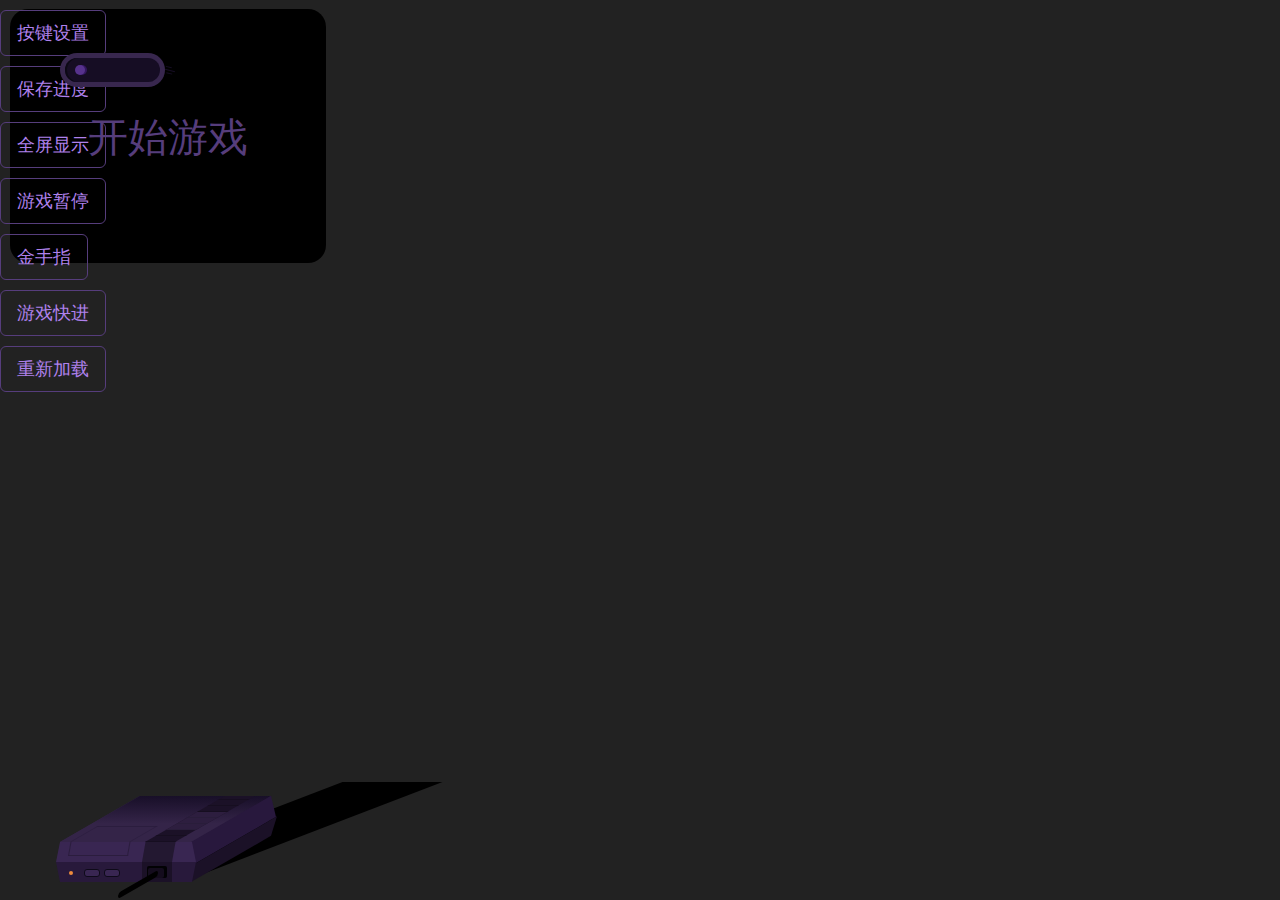
<file: 魂斗罗.html>
<!DOCTYPE html>
<html>

<head>
    <meta charset="UTF-8">
    <meta name="viewport" content="width=device-width, initial-scale=1" />
    <meta name="Keywords" content="小霸王,红白机,FC游戏,FC游戏在线玩,FC游戏联机,红白机,nes游戏,nes游戏,nes游戏在线玩">
    <title>超级马里奥</title>
    <link
            href="./css/bootstrap.min.css"
            rel="stylesheet">
    <link rel="stylesheet" href="./css/font-awesome.min.css"
          type="text/css">
    <link rel="stylesheet" href="./css/play-940d1153b8f4df9def467f2547099e75.css">

<!--    <script async src="https://www.googletagmanager.com/gtag/js?id=UA-151529063-1"></script>-->

    <style type="text/css">
        .info-msg,
        .success-msg,
        .warning-msg,
        .error-msg {
            margin: 10px 0;
            padding: 10px;
            border-radius: 3px 3px 3px 3px;
        }
        .info-msg {
            color: #059;
            background-color: #BEF;
        }
        #savelist,#cheatlist {
            list-style-type: none;
            /* max-width: 500px; */
            margin: 0 auto;
            padding: 0 15px;
        }

        #savelist>li,#cheatlist>li {
            background: white;
            margin-top: 5px;
            border-radius: 8px;
            overflow: hidden;
            padding: 8px;
            position: relative;
        }

        .avatar {
            background: #eaeaea;
            border-radius: 4px;
            display: inline-block;
            width: 5.5rem;
            height: 5.5rem;
        }

        .name {
            margin-right: 50px;
            margin-left: 20px;
            position: absolute;
            font-size: 1.1em;
            font-weight: 600;
        }

        .time {
            left: 8.8rem;
            top: 4rem;
            position: absolute;
            font-size: 0.9em;
        }

        .right {
            position: absolute;
            right: 10px;
            top: 3rem;
        }

        .right2 {
            position: absolute;
            right: 70px;
            top: 3rem;
        }
        .tenant-model {
            display: none;
            width: 100%;
            height: 100%;
            position: fixed;
            left: 0;
            top: 0;
            z-index: 1000;
            background-color: rgba(0, 0, 0, 0.5);
        }

        .tenant-model-content {
            border-radius: 10px;
            /* background-color: #000; */
            position: absolute;
            /*resize: both;*/
            display: none;
            z-index: 100;
        }

        .tenant-model-header {
            height: 10px;
            box-sizing: border-box;
            /* border-bottom: 1px solid #ccc; */
            display: flex;
            justify-content: space-between;
            align-items: center;
        }

        #closeModel ,#closecontroller,#closeChatModel,.closebtn{
            color: #b7b7b7;
            font-size: 50px;
            font-weight: bold;
            transition: all 0.3s;
        }

        #closeModel:hover, #closeModel:focus ,.closebtn:hover,.closebtn:focus  {
            color: #95b4ed;
            text-decoration: none;
            cursor: pointer;
        }
        #closecontroller:hover, #closecontroller:focus {
            color: #95b4ed;
            text-decoration: none;
            cursor: pointer;
        }
        #closeChatModel:hover, #closeChatModel:focus {
            color: #95b4ed;
            text-decoration: none;
            cursor: pointer;
        }

        .tenant-model-body {
            padding: 10px;
            font-size: 16px;
            box-sizing: border-box;
        }
        .opbtn{
            width:10px;
            position: absolute;
            font-family: -apple-system, system-ui, BlinkMacSystemFont, "Segoe UI", Roboto, "Helvetica Neue", Arial, "PingFang SC", "Hiragino Sans GB", "Microsoft YaHei", sans-serif;
        }
        .btn-outline {
            margin-top:10px;
            color: #af81ec;
            background-color: transparent;
            border-color: #563d7c;
        }
        .btn-outline:hover,
        .btn-outline:focus,
        .btn-outline:active {
            color: #fff;
            background-color: #563d7c;
            border-color: #563d7c;
        }
        .chat .message {
            position: relative;
            padding: 6px 10px;
            font-size: 12px;
            line-height: 18px;
            word-wrap: break-word;
            background: #fff;
            border-bottom: 1px solid #e6e6e6;
        }
        .chat .messages {
            color: #282828;

            top: 0;
            bottom: 38px;
            width: 100%;
            overflow: auto;
            overflow-y: auto;
        }
        .chat .message.bg-change {
            background-color: #eee;
        }
        .chat ul li:nth-child(odd){background-color: #eee;}
        .message .speaker, .message .textContainer {
            margin-left: 30px;
        }
        .message .speaker, .message .subject {
            font-weight: bold;
        }
        .message .avatar, .suggestion .avatar {
            position: absolute;
            top: 8px;
            left: 0;
            width: 40px;
            height: 30px;
            background-size: auto 30px;
            background-position: center center;
            background-repeat: no-repeat;
            background-color:transparent;
            overflow: hidden;
        }
        .chat-footer{
            position: relative;
            padding: 10px 10px;
            bottom:0;
            display: -webkit-box;
            display: -webkit-flex;
            display: flex;
            box-sizing: border-box;
            background-color: #EFEFF4;
        }
        .chat-footer-box{
            position: relative;
            padding-left: 10px;
            padding-right: 10px;
            width: 100%;
            height: 100%;
            border-radius: 10px;
            border: 1px solid #E6E6EA;
            box-sizing: border-box;
            background: #FFFFFF;
        }
        .chat-input{
            outline: none;
            /* padding: 5px 0; */
            width: 100%;
            height: 2.4em;
            border: 0;
            font-size: 13px;
            line-height: 2.4em;
            box-sizing: content-box;
            background: transparent;
        }

        .tab-pane {
            /* top: 42px;
           bottom: 0;
           left: 0;
           right: 0; */
            width:280px;
            height:280px;
            z-index: 100;
            margin:10px;
            overflow-y: auto;
            position: relative;
            background: #eee;
            overflow-x: hidden;
            border-radius: 2px;
        }
        .tab-pane-bg {
            border-radius: 10px;
            background-color: rgb(78, 54, 107);
            width: 300px;
            position: absolute;
            left:calc(50% - 400px);
            /*resize: both;*/
            z-index: 100;
            cursor:move;
        }
        .mdtv {
            position: absolute;
            left: 60px;
            top: 0;
            width: 360px;
            height: 274px;
        }
        .nes-screen{
            left:-4px;
        }
        .tiptext{
            color: #000;
            font-size: 3rem;
            text-align: center;
            cursor: pointer;
            margin-top:120px;
        }
        .messages{
            height: 220px;
        }
        .msg-coming{
            -webkit-animation: twinkling 1s infinite ease-in-out
        }
        .animated{
            -webkit-animation-duration: 1s;
            animation-duration: 1s;
            -webkit-animation-fill-mode: both;
            animation-fill-mode: both
        }
        @-webkit-keyframes twinkling{
            0%{
                opacity: 0.5;
            }
            100%{
                opacity: 1;
            }
        }
        @keyframes twinkling{
            0%{
                opacity: 0.5;
            }
            100%{
                opacity: 1;
            }
        }
        @media (min-width:1400px) {
            .mdtv {
                position: absolute;
                left: 60px;
                top: 0;
                width: 700px;
                height: 548px;
            }
            .nes-screen{
                left:-8px;
            }
            .tiptext{
                font-size: 7rem;
                margin-top:280px;
            }
            .tab-pane{
                height:480px;
            }
            .messages {
                height: 420px;
            }
            .tab-pane-bg {
                width:400px;
            }
            .tab-pane {
                width:380px;
            }
        }
        input[type="checkbox"] {
            position: absolute;
            opacity: 0;
        }
        input[type="checkbox"].ios-switch + div {
            vertical-align: middle;
            width: 40px;	height: 20px;
            border: 1px solid rgba(0,0,0,.4);
            border-radius: 999px;
            background-color: rgba(0, 0, 0, 0.1);
            -webkit-transition-duration: .4s;
            -webkit-transition-property: background-color, box-shadow;
            box-shadow: inset 0 0 0 0px rgba(0,0,0,0.4);
            margin-left: 180px;
        }
        input[type="checkbox"].bigswitch.ios-switch + div {
            width: 50px;	height: 25px;
        }
        input[type="checkbox"].green.ios-switch:checked + div {
            background-color: #00e359;
            border: 1px solid rgba(0, 162, 63,1);
            box-shadow: inset 0 0 0 10px rgba(0,227,89,1);
        }
        input[type="checkbox"].ios-switch + div > div {
            float: left;
            width: 18px; height: 18px;
            border-radius: inherit;
            background: #ffffff;
            -webkit-transition-timing-function: cubic-bezier(.54,1.85,.5,1);
            -webkit-transition-duration: 0.4s;
            -webkit-transition-property: transform, background-color, box-shadow;
            -moz-transition-timing-function: cubic-bezier(.54,1.85,.5,1);
            -moz-transition-duration: 0.4s;
            -moz-transition-property: transform, background-color;
            box-shadow: 0px 2px 5px rgba(0, 0, 0, 0.3), 0px 0px 0 1px rgba(0, 0, 0, 0.4);
            pointer-events: none;
            margin-top: 1px;
            margin-left: 1px;
        }
        input[type="checkbox"].bigswitch.ios-switch + div > div {
            width: 23px; height: 23px;
            margin-top: 1px;
        }
        input[type="checkbox"].bigswitch.ios-switch:checked + div > div {
            -webkit-transform: translate3d(25px, 0, 0);
            -moz-transform: translate3d(16px, 0, 0);
            box-shadow: 0px 4px 8px rgba(0, 0, 0, 0.3), 0px 0px 0 1px rgba(8, 80, 172,1);
        }
        input[type="checkbox"].green.ios-switch:checked + div > div {
            box-shadow: 0px 2px 5px rgba(0, 0, 0, 0.3), 0 0 0 1px rgba(0, 162, 63,1);
        }
        .cheatlistcontain::-webkit-scrollbar {/*滚动条整体样式*/
            width: 10px;     /*高宽分别对应横竖滚动条的尺寸*/
            height: 1px;
        }
        .cheatlistcontain::-webkit-scrollbar-thumb {/*滚动条里面小方块*/
            border-radius: 10px;
            -webkit-box-shadow: inset 0 0 5px rgba(0,0,0,0.2);
            background: #b7b7b7;
        }
        .cheatlistcontain::-webkit-scrollbar-track {/*滚动条里面轨道*/
            -webkit-box-shadow: inset 0 0 5px rgba(0,0,0,0.2);
            border-radius: 10px;
            background: #EDEDED;
        }
        #keyword-show, #gamepad-show{
            cursor: pointer;
        }
        .font-unlight{
            color:#97968e;
        }
        .loader{position:absolute;top:20%;left:50%;height:60px;width:160px;margin:0;-webkit-transform:translate(-50%,-50%);transform:translate(-50%,-50%)}
        .circles{position:absolute;left:-5px;top:0;height:60px;width:180px}
        .circles span{position:absolute;top:25px;height:12px;width:12px;border-radius:12px;background-color:#EFEFEF}
        .circles span.one{right:80px}
        .circles span.two{right:40px}
        .circles span.three{right:0px}
        .circles{-webkit-animation:animcircles 0.5s infinite linear;animation:animcircles 0.5s infinite linear}
        @-webkit-keyframes animcircles{0%{-webkit-transform:translate(0px,0px);transform:translate(0px,0px)}100%{-webkit-transform:translate(-40px,0px);transform:translate(-40px,0px)}}
        @keyframes animcircles{0%{-webkit-transform:translate(0px,0px);transform:translate(0px,0px)}100%{-webkit-transform:translate(-40px,0px);transform:translate(-40px,0px)}}
        .pacman{position:absolute;left:0;top:0;height:60px;width:60px}
        .pacman .eye{position:absolute;top:10px;left:30px;height:7px;width:7px;border-radius:7px;background-color:#1C163A}
        .pacman span{position:absolute;top:0;left:0;height:60px;width:60px}
        .pacman span::before{content:"";position:absolute;left:0;height:30px;width:60px;background-color:#FFFB16}
        .pacman .top::before{top:0;border-radius:60px 60px 0px 0px}
        .pacman .bottom::before{bottom:0;border-radius:0px 0px 60px 60px}
        .pacman .left::before{bottom:0;height:60px;width:30px;border-radius:60px 0px 0px 60px}
        .pacman .top{-webkit-animation:animtop 0.5s infinite;animation:animtop 0.5s infinite}
        @-webkit-keyframes animtop{0%,100%{-webkit-transform:rotate(0deg);transform:rotate(0deg)}50%{-webkit-transform:rotate(-45deg);transform:rotate(-45deg)}}
        @keyframes animtop{0%,100%{-webkit-transform:rotate(0deg);transform:rotate(0deg)}50%{-webkit-transform:rotate(-45deg);transform:rotate(-45deg)}}
        .pacman .bottom{-webkit-animation:animbottom 0.5s infinite;animation:animbottom 0.5s infinite}
        @-webkit-keyframes animbottom{0%,100%{-webkit-transform:rotate(0deg);transform:rotate(0deg)}50%{-webkit-transform:rotate(45deg);transform:rotate(45deg)}}
        @keyframes animbottom{0%,100%{-webkit-transform:rotate(0deg);transform:rotate(0deg)}50%{-webkit-transform:rotate(45deg);transform:rotate(45deg)}}
    </style>

</head>

<body>
<div class="row">
    <div class="wall-bg">
        <div class="wall-desk">
            <div class="timer">
                <i class="timer-shadow"></i>
                <div class="timer-content">
                    <div class="timer-hr">
                        <div class="timer-digits"></div>
                    </div>
                    <i class="timer-hr-right"></i>
                </div>
                <i class="timer-right"></i>
                <i class="timer-hr-first"></i>
                <i class="timer-hr-second"></i>
                <i class="timer-hr-third"></i>
                <i class="timer-hr-last"></i>
            </div>
            <i class="wall-desk-shadow"></i>
            <i class="wall-desk-bottom"></i>
            <i class="wall-desk-front"></i>
            <i class="wall-desk-right"></i>
        </div>
    </div>

    <div id="tvhr" class="tv-hr" onclick="start()">
        <div id="fullscreenbg" style="position: absolute;background-color:black;z-index:198;display:none"></div>
        <canvas id="canvas" class="nes-screen" width="598" height="448" style="width:100%;position: absolute;image-rendering: pixelated;image-rendering: optimizespeed;border-radius: 18px;"></canvas>
        <div class="game-loading">
            <div class="loader">
                <div class="circles">
                    <span class="one"></span>
                    <span class="two"></span>
                    <span class="three"></span>
                </div>
                <div class="pacman">
                    <span class="top"></span>
                    <span class="bottom"></span>
                    <span class="left"></span>
                    <div class="eye"></div>
                </div>
            </div>
            <div class="p tiptext">加载中</div>
            <div class="speed"></div>
        </div>
    </div>

    <div class="console">
        <i class="console-shadow"></i>
        <div class="console-top">
            <i class="console-game-top"></i>
            <div class="console-top-panel">
                <i class="console-top-panel-item-1"></i>
                <i class="console-top-panel-item-2"></i>
                <i class="console-top-panel-item-3"></i>
                <i class="console-top-panel-item-4"></i>
                <i class="console-top-panel-item-5"></i>
                <i class="console-top-panel-item-6"></i>
                <i class="console-top-panel-item-7"></i>
                <i class="console-top-panel-item-8"></i>
            </div>
        </div>
        <i class="console-right-top"></i>
        <i class="console-right-bottom"></i>
        <div class="console-front-panel">
            <div class="front-panel-top">
                <i class="console-game"></i>
                <i class="console-power-dark"></i>
            </div>
            <div class="front-panel-bottom">
                <i class="console-power-indicator"></i>
                <i class="console-btn-first"></i>
                <i class="console-btn-second"></i>
                <div class="console-power">
                    <div class="console-power-plug"><i></i></div>
                    <i class="console-power-cable"></i>
                </div>
            </div>
        </div>
    </div>
</div>
<div class="opbtn">
    <button id="keybord_show" type="button" class="btn btn-lg btn-outline">按键设置</button>
    <button id="save_rom" type="button" class="btn btn-lg btn-outline">保存进度</button>
    <button id="max_screen1" type="button" class="btn btn-lg btn-outline">全屏显示</button>
    <button id="pause_btn" type="button" class="btn btn-lg btn-outline">游戏暂停</button>
    <button id="cheat_btn" type="button" class="btn btn-lg btn-outline">金手指</button>
    <button id="fastspeed_btn" type="button" class="btn btn-lg btn-outline">游戏快进</button>
    <button id="reload_rom" type="button" class="btn btn-lg btn-outline">重新加载</button>
    <!-- <button id="start_multi_btn" type="button" class="btn btn-lg btn-outline">multi</button> -->
</div>
<div class="tenant-model-content" id="saveContent">
    <header class="tenant-model-header">
        <span id="closeModel">×</span>
    </header>
    <div class="tenant-model-body">
        <div id="list">
            <ul id="savelist">

            </ul>
        </div>
    </div>
</div>



<div class="tenant-model-content" id="cheatscontent" style="display:none;width:300px;background-color: rgb(78, 54, 107);cursor:move;">
    <header class="tenant-model-header">
        <span class="closebtn"  id="closecheatsModel">×</span>
    </header>
    <div class="tenant-model-body">
        <div class="cheatlistcontain" style="height:300px;overflow-y:auto">
            <ul id="cheatlist" >
            </ul>
        </div>
    </div>
</div>

</div>
</div>
<div class="tenant-model-content" id="controllerContent">
    <header class="tenant-model-header">
        <span id="closecontroller">×</span>
    </header>
    <div class="tenant-model-body">
        <table id ="keytable" tabIndex="-1" class="table" style="margin-bottom:0px;color:white">
            <thead>
            <tr>
                <th><i id="keyword-show" onclick="setControllerMode(0)" class="fa fa-keyboard-o">按键</i>&nbsp;|&nbsp;<i id="gamepad-show" onclick="setControllerMode(1)" class="fa fa-gamepad font-unlight">手柄</i></th>
                <th>玩家1</th>
                <th>玩家2</th>
            </tr>
            </thead>
            <tbody>
            <tr>
                <td>上</td>
                <td>W</td>
                <td>↑</td>
            </tr>
            <tr>
                <td>下</td>
                <td>S</td>
                <td>↓</td>
            </tr>
            <tr>
                <td>左</td>
                <td>A</td>
                <td>←</td>
            </tr>
            <tr>
                <td>右</td>
                <td>D</td>
                <td>→</td>
            </tr>
            <tr>
                <td>A</td>
                <td>K</td>
                <td>数字键盘2</td>
            </tr>
            <tr>
                <td>B</td>
                <td>J</td>
                <td>数字键盘1</td>
            </tr>
            <tr>
                <td>连击A</td>
                <td>I</td>
                <td>数字键盘5</td>
            </tr>
            <tr>
                <td>连击B</td>
                <td>U</td>
                <td>数字键盘4</td>
            </tr>
            <tr>
                <td>Start</td>
                <td>Enter</td>
                <td>无</td>
            </tr>
            <tr>
                <td>Select</td>
                <td>B</td>
                <td>无</td>
            </tr>
            </tbody>
        </table>
    </div>
</div>



<script src="./js/jquery.min.js"></script>
<script src="./js/jquery-ui.min.js"></script>
<!--<script type="text/javascript" src="//imasdk.googleapis.com/js/sdkloader/ima3.js"></script>
<script type="text/javascript" src="/js/g.ads2.js?v=3"></script>-->
<script>
    function FullScreen(){
        $(".opbtn").hide();
        var el = document.documentElement;
        var rfs = el.requestFullScreen || el.webkitRequestFullScreen || el.mozRequestFullScreen || el.msRequestFullscreen;
        if(typeof rfs != "undefined" && rfs) {
            rfs.call(el);
        };
    }

    document.addEventListener("mozfullscreenchange", fullback);
    document.addEventListener("webkitfullscreenchange",fullback);
    document.addEventListener("MSFullscreenChange", fullback);
    document.addEventListener("fullscreenchange", fullback);
    function fullback(){
        if(!checkFull()){
            var canvas = document.getElementById('canvas');
            canvas.focus();
            canvas.setAttribute("width",$('.tv-hr').height()/448*598);
            canvas.setAttribute("height",$('.tv-hr').height());
            $(".opbtn").show();
            $('#canvas').css({"left":"-4px","top":"0px"});
            $('.tab-pane-bg').show();
            $('#fullscreenbg').hide();
        }
    }
    /*window.onresize = function(){
        if(!checkFull()){
            $('#canvas').css({"width":$('.tv-hr').width()+"px","height":$('.tv-hr').height()+"px","left":"0px","top":"0px"});
            $('.tab-pane-bg').show();
        }
    }*/
    var userAgent = navigator.userAgent;
    function checkFull(){
        var isFull =  document.fullscreen || window.fullScreen || document.webkitIsFullScreen || document.msFullscreen||document.mozFullScreen;
        if (userAgent.indexOf("Chrome") > -1) {
            isFull = document.webkitIsFullScreen;
        }
        //to fix : false || undefined == undefined
        if(isFull === undefined) isFull = false;
        return isFull;
    }
    function setControllerMode(type)
    {
        if(type==1){
            window.issetBtn=true;
            $("#keyword-show").addClass("font-unlight");
            $("#gamepad-show").removeClass("font-unlight");
            initGampadKey();
        }
        else{
            window.issetBtn=false;
            $("#keyword-show").removeClass("font-unlight");
            $("#gamepad-show").addClass("font-unlight");
            initTableKey();
        }

    }
    $(document).ready(function() {
        //initcheatmap();
        //startchat();
        $('#max_screen1').click(function(e){
            $('.tab-pane-bg').hide();
            FullScreen();
            $("#max_screen1").blur();
            var topl =$('#canvas').offset().top;
            var leftl =$('#canvas').offset().left;
            var topadd = window.screen.height - $(window).height();
            $('#fullscreenbg').css({"width":$(window).width()+"px","height":window.screen.height +"px","top":-topl-topadd+'px',"left":-leftl+'px',"z-index":198});
            $('#fullscreenbg').show();
            $('#canvas').css({"width":$(window).width()+"px","height":window.screen.height +"px","top":-topl-topadd+'px',"left":-leftl+'px',"z-index":200});
        });
        // 开始游戏
        $('#start_multi_btn').click(function(){
            var u = "";
            //startMulti(u);
        })

        $( ".tab-pane-bg" ).draggable({ containment: "parent" , scroll: false });
        $( "#cheatscontent" ).draggable({ containment: "parent" , scroll: false });
        $( "#controllerContent" ).draggable({ containment: "parent" , scroll: false });
        $('html').addClass('show-player');
        $('.tv-hr-2').hide();
        var tvleft = 370;
        if($('.tv-content').width()+$(window).width()/3<$(window).width()){
            tvleft = $(window).width()/3;
        }
        $('.tv-content').css({"left":tvleft+"px"});
        $('#canvas').css({"width":$('.tv-hr').width()+"px","height":$('.tv-hr').height()+"px"});
        $('#closeChatModel').click(function(){
            if($('#closeChatModel').text()=='×'){
                $('.tab-pane').hide();
                $('#closeChatModel').text('+');
            }
            else{
                $('.tab-pane').show();
                $('#closeChatModel').text('×');
            }

        });
        $('#closecheatsModel').click(function(){
            $('#cheatscontent').hide();
        });
        $('#cheat_btn').click(function(){
            $('#cheatscontent').show();
        });

        $("#keytable tr td:not(:nth-child(1))").click(function(){
            if(window.issetBtn){
                initGampadKey();
            }
            else{
                initTableKey();
            }

            $("#keytable").unbind("keydown");
            $("#keytable").focus();
            var h = $(this).parent("tr").prevAll().length;
            var l = $(this).prevAll().length;
            window.hassetpad=true;
            $(this).html("按下按键设置");
            if(window.issetBtn){
                window.seth=h+1;
                window.setl=l+1;
            }
            else{
                $("#keytable").keydown(function(e){

                    changeKey(e.key.toUpperCase(),e.keyCode,h+1,l+1);
                });
            }

        });
        initSavelistPC(4137);
        // TIME
        setInterval(function(){
            var dt = new Date(),
                hours = dt.getHours(),
                minutes = dt.getMinutes();

            if (hours < 10) {
                hours = "0" + hours;
            }
            if (minutes < 10) {
                minutes = "0" + minutes;
            }

            var time = hours + ":" + minutes;

            $('.timer-digits').html(time);
        }, 1000);
    });
</script>
<script type="text/javascript" src="./js/play-10e0778a0b61417ba80b58197e44c5ff.js"></script>
<script src="./js/browserfs.min.js"></script>
<script src="./js/fc-pc.min.js?v=8"></script>
<script>
    window.dataLayer = window.dataLayer || [];
    (function() {


            var n = {};
            n.init = function(t, i) {
                this.db_name = t.db_name;
                this.db_version = t.db_version;
                this.db_store_name = t.db_store_name;
                window.indexedDB || console.log("not suport indexedDB");
                var r = indexedDB.open(this.db_name, this.db_version);
                r.onerror = function(n) {
                    console.log("error: " + n.target.errorCode)
                }
                ;
                r.onupgradeneeded = function(t) {
                    this.db = t.target.result;
                    this.db.createObjectStore(n.db_store_name)
                }
                ;
                r.onsuccess = function(t) {
                    n.db = t.target.result;
                    i()
                }
            }
            ;
            n.put = function(t, i) {
                var u = n.db.transaction(n.db_store_name, "readwrite")
                    , f = u.objectStore(n.db_store_name)
                    , r = f.put(t, i);
                r.onsuccess = function() {

                }
                ;
                r.onerror = function(n) {
                    console.log(n)
                }
            }
            ;
            n.delete = function(t) {
                request = n.db.transaction(n.db_store_name, "readwrite").objectStore(n.db_store_name).delete(t);
                request.onsuccess = function() {

                }
            }
            ;
            n.select = function(t, i) {
                var f = n.db.transaction(n.db_store_name, "readwrite"), u = f.objectStore(n.db_store_name), r;
                r = t ? u.get(t) : u.getAll();
                r.onsuccess = function() {
                    i(r.result);
                }
            }
            ;
            n.clear = function() {
                var t = n.db.transaction(n.db_store_name, "readwrite").objectStore(n.db_store_name).clear();
                t.onsuccess = function() {

                }
            }
            ;
            window.dbObject = n
        }
    )();
    var dbParams = {
        db_name: 'yikmdb',
        db_version: '1.0',
        db_store_name: 'arcadedata'
    }
    dbObject.init(dbParams,function(){});
    //game.state.add('Game', PhaserGame, true);
    var gromname="Contra (U) [!].nes";
</script>
</body>

</html>
</file>
<file: css/play-940d1153b8f4df9def467f2547099e75.css>
.page {
    position: relative;
    position: absolute;
    left: 50%;
    top: 50%;
    margin: -270px 0 0 -480px;
    width: 960px;
    height: 540px;
    overflow: hidden;
}
.wall-bg {
    position: absolute;
    left: 0;
    top: 0;
    width: 100%;
    height: 100%;
}
.wall-bg ul {
    width: 100%;
    height: 100%;
    background-color: #160d24;
}
.wall-bg ul:after {
    content: "";
    display: table;
    clear: both;
}
.wall-bg li {
    float: left;
    width: 3.3%;
    height: 100%;
    background: #120a20;
    list-style-type:none;
}
.wall-bg li:nth-child(odd) {
    background: #160d24;
}
.wall-poster {
    position: absolute;
    right:10px;
    top:10px;
    width: 200px;
    height: 252px;
    background: #190e28;
    background: #211138;
    overflow: hidden;
}
.wall-poster h1 {
    position: absolute;
    left: 14px;
    top: 84px;
    font-size: 24px;
    font-size: 2.4rem;
    line-height: 1;
    color: #291c3b;
    color: #4d2d79;
    text-transform: uppercase;
    text-align: left;
}
.wall-poster h1 span {
    position: relative;
    bottom: 10px;
    display: block;
    font-size: 40px;
    font-size: 4rem;
    line-height: 1;
    text-align: left;
}
.wall-poster span {
    position: absolute;
    right: 0;
    bottom: 10px;
    width: 75px;
    height: 40px;
    font-size: 30px;
    font-size: 3rem;
    line-height: 40px;
    color: #291c3b;
    color: #4d2d79;
    text-align: center;
    letter-spacing: -1.4px;
}
.mr-akabei {
    position: absolute;
    right: 12px;
    bottom: 80px;
    width: 77px;
    height: 74px;
    border-radius: 38px 38px 0 0;
    background: #241637;
    background: #4d2d79;
}
.mr-akabei i {
    position: absolute;
    top: 80%;
    right: 100%;
    margin-top: -5px;
    width: 10px;
    height: 10px;
    border-radius: 6px;
    background: #241637;
    background: #43226f;
}
.mr-akabei .point-first {
    margin-right: 10px;
}
.mr-akabei .point-second {
    margin-right: 30px;
}
.mr-akabei .point-third {
    margin-right: 50px;
}
.mr-akabei .point-four {
    margin-right: 70px;
}
.mr-akabei .point-last {
    margin-right: 90px;
}
.mr-akabei-content .mr-akabei-eye-first,
.mr-akabei-content .mr-akabei-eye-second {
    position: absolute;
    top: 26px;
    width: 20px;
    height: 20px;
    border-radius: 10px;
    background: #2f2143;
    background: #8454c7;
}
.mr-akabei-content .mr-akabei-eye-first:before,
.mr-akabei-content .mr-akabei-eye-second:before {
    content: '';
    position: absolute;
    left: 3px;
    top: 3px;
    width: 9px;
    height: 9px;
    border-radius: 6px;
    background: #1c112b;
}
.mr-akabei-content .mr-akabei-eye-first {
    left: 12px;
}
.mr-akabei-content .mr-akabei-eye-second {
    right: 12px;
}
.mr-akabei-content .mr-akabei-bottom-1 {
    position: absolute;
    left: 0;
    top: 68px;
    width: 11px;
    height: 20px;
    border-radius: 0 0 6px 6px;
    background: #241637;
    background: #4d2d79;
}
.mr-akabei-content .mr-akabei-bottom-2 {
    position: absolute;
    left: 11px;
    top: 62px;
    width: 11px;
    height: 20px;
    border-radius: 6px;
    background: #190e28;
}
.mr-akabei-content .mr-akabei-bottom-3 {
    position: absolute;
    left: 22px;
    top: 68px;
    width: 11px;
    height: 24px;
    border-radius: 0 0 6px 6px;
    background: #241637;
    background: #4d2d79;
}
.mr-akabei-content .mr-akabei-bottom-4 {
    position: absolute;
    left: 33px;
    top: 62px;
    width: 11px;
    height: 20px;
    border-radius: 6px;
    background: #190e28;
}
.mr-akabei-content .mr-akabei-bottom-5 {
    position: absolute;
    left: 44px;
    top: 68px;
    width: 11px;
    height: 20px;
    border-radius: 0 0 6px 6px;
    background: #241637;
    background: #4d2d79;
}
.mr-akabei-content .mr-akabei-bottom-6 {
    position: absolute;
    left: 55px;
    top: 66px;
    width: 11px;
    height: 24px;
    border-radius: 6px;
    background: #190e28;
}
.mr-akabei-content .mr-akabei-bottom-7 {
    position: absolute;
    left: 66px;
    top: 68px;
    width: 11px;
    height: 24px;
    border-radius: 0 0 6px 6px;
    background: #241637;
    background: #4d2d79;
}
.mr-pacman {
    position: absolute;
    right: 70px;
    bottom: 10px;
    width: 40px;
    height: 40px;
    border-radius: 20px;
    background: #241637;
    background: #4d2d79;
}
.mr-pacman:after {
    content: '';
    position: absolute;
    left: 0;
    top: 50%;
    margin-top: -8px;
    width: 0;
    height: 0;
    border-style: solid;
    border-width: 8px 0 8px 20px;
    border-color: transparent transparent transparent #1c112b;
    border-color: transparent transparent transparent #211138;
}
.mr-pacman i {
    position: absolute;
    top: 50%;
    right: 100%;
    margin-top: -5px;
    width: 10px;
    height: 10px;
    border-radius: 6px;
    background: #241637;
    background: #43226f;
}
.mr-pacman .point-first {
    margin-right: 10px;
}
.mr-pacman .point-second {
    margin-right: 30px;
}
.mr-pacman .point-third {
    margin-right: 50px;
}
.mr-pacman .point-four {
    margin-right: 70px;
}
.wall-desk {
    position: absolute;
    left: 30px;
    top: 90px;
    width: 200px;
    height: 32px;
}
.wall-desk-bottom {
    position: absolute;
    left: 0;
    top: 5px;
    width: 146px;
    height: 10px;
    background-color: #160c25;
    background-image: linear-gradient(#3e2b56 0%, #180f28 100%);
    -webkit-transform: skew(80deg, 0);
    transform: skew(80deg, 0);
    -webkit-transform-origin: left top;
    transform-origin: left top;
}
.wall-desk-shadow {
    position: absolute;
    left: 16px;
    top: -1px;
    width: 146px;
    height: 10px;
    background-color: #0c0915;
    -webkit-transform: skew(74deg, 0);
    transform: skew(74deg, 0);
    -webkit-transform-origin: left top;
    transform-origin: left top;
}
.wall-desk-front {
    position: absolute;
    left: 0;
    top: 0;
    width: 140px;
    height: 5px;
    background: #26173a;
}
.wall-desk-right {
    position: absolute;
    top: 0;
    left: 140px;
    width: 56px;
    height: 5px;
    background: #201233;
    -webkit-transform: skew(0deg, 10deg);
    transform: skew(0deg, 10deg);
    -webkit-transform-origin: left top;
    transform-origin: left top;
}
.timer {
    position: absolute;
    left: 30px;
    bottom: 100%;
    margin-bottom: 3px;
    width: 105px;
    height: 34px;
}
.timer:before {
    content: '';
    position: absolute;
    left: 50%;
    top: -2px;
    width: 36px;
    height: 2px;
    margin-left: -18px;
    border-radius: 2px 2px 0 0;
    background: #57328d;
}
.timer .timer-content {
    position: relative;
    padding: 5px;
    width: 100%;
    height: 100%;
    border-radius: 18px;
    background-color: #38274e;
    z-index: 2;
}
.timer .timer-right {
    position: absolute;
    left: 100%;
    top: 0;
    margin-left: -20px;
    width: 40px;
    height: 34px;
    border-radius: 0 18px 20px 0;
    border-top-right-radius: 60px 30px;
    background-color: #2b1843;
}
.timer .timer-hr {
    position: relative;
    width: 100%;
    height: 100%;
    border-radius: 18px;
    background: #160d24;
    box-shadow: inset 2px 0 0 0 #0c0915;
}
.timer .timer-hr:before {
    content: '';
    position: absolute;
    left: 10px;
    top: 50%;
    width: 10px;
    height: 10px;
    margin-top: -5px;
    border-radius: 6px;
    background: #57328d;
    box-shadow: 2px 0 0 #341760;
}
.timer .timer-hr-first,
.timer .timer-hr-second,
.timer .timer-hr-third,
.timer .timer-hr-last {
    position: absolute;
    top: 100%;
    left: 18px;
    width: 8px;
    height: 4px;
    border-radius: 0 0 4px 4px;
    background: #241736;
}
.timer .timer-hr-second {
    left: 80px;
}
.timer .timer-hr-third,
.timer .timer-hr-last {
    left: 36px;
    background: #180e26;
}
.timer .timer-hr-last {
    left: 102px;
}
.timer-digits {
    padding: 4px 8px 0 24px;
    width: 100%;
    height: 100%;
    font-family: 'Orbitron', 'Arial CE', Arial, sans-serif;
    font-size: 16px;
    font-size: 1.6rem;
    line-height: 20px;
    font-weight: 500;
    color: #ee8b3c;
    text-align: center;
    opacity: 0.6;
    filter: alpha(opacity=60);
    -webkit-animation: timeblink 1s infinite;
    animation: timeblink 1s infinite;
}
@-webkit-keyframes timeblink {
    0% {
        opacity: 0.3;
        filter: alpha(opacity=30);
    }
    49% {
        opacity: 0.3;
        filter: alpha(opacity=30);
    }
    50% {
        opacity: 0.6;
        filter: alpha(opacity=60);
    }
}
@keyframes timeblink {
    0% {
        opacity: 0.3;
        filter: alpha(opacity=30);
    }
    49% {
        opacity: 0.3;
        filter: alpha(opacity=30);
    }
    50% {
        opacity: 0.6;
        filter: alpha(opacity=60);
    }
}
.timer-shadow {
    position: absolute;
    left: 40px;
    top: 10px;
    width: 105px;
    height: 26px;
    border-radius: 20px;
    background: #0c0915;
}
.timer-hr-right {
    position: absolute;
    left: 100%;
    top: 50%;
    width: 10px;
    height: 1px;
    -webkit-transform: rotate(14deg);
    transform: rotate(14deg);
    background: #160d24;
}
.timer-hr-right:before,
.timer-hr-right:after {
    content: '';
    position: absolute;
    left: 0;
    width: 6px;
    height: 1px;
    background: #160d24;
}
.timer-hr-right:before {
    top: -3px;
}
.timer-hr-right:after {
    left: 2px;
    top: 3px;
}
.floor-bg {
    position: absolute;
    left: 0;
    bottom: 0;
    width: 100%;
    height: 145px;
    background-color: #110c1e;
    background-image: linear-gradient(#06040b 0%, #110c1e 100%);
}
.floor-hr {
    position: absolute;
    left: 0;
    top: -38px;
    width: 100%;
    height: 38px;
    background: #221532;
}
.floor-hr:after,
.floor-hr:before {
    content: '';
    position: absolute;
    left: 0;
    top: 0;
    width: 100%;
    height: 2px;
    background: #160d24;
}
.floor-hr:after {
    top: 5px;
}
.floor-hr i {
    position: absolute;
    left: 0;
    top: -7px;
    width: 100%;
    height: 7px;
    background: #191028;
}
.tv-content {
    position: absolute;
    left: 190px;
    bottom: 110px;
    width: 534px;
    height: 318px;
}
.tv {
    position: absolute;
    left: 60px;
    top: 0;
    width: 340px;
    height: 274px;
}
.tv-shadow {
    position: absolute;
    left: 80px;
    top: 50px;
    width: 320px;
    height: 260px;
    border-radius: 20px;
    background: #0c0915;
    -webkit-transform: perspective(700px) rotateX(150deg);
    transform: perspective(700px) rotateX(150deg);
    -webkit-filter: blur(2px);
    -moz-filter: blur(2px);
    -o-filter: blur(2px);
    -ms-filter: blur(2px);
    filter: blur(2px);
}
.tv-right {
    position: absolute;
    left: 100%;
    top: 22px;
    margin-left: -30px;
    width: 97px;
    height: 232px;
    border-radius: 10px;
    background-color: #36274a;
    background-image: linear-gradient(#2b1d3d 0%, #1a0e29 100%);
    -webkit-transform: perspective(200px) rotateY(45deg);
    transform: perspective(200px) rotateY(45deg);
    z-index: 3;
}
.tv-bottom {
    position: absolute;
    left: 28px;
    bottom: -20px;
    width: 282px;
    height: 24px;
    border-radius: 0 0 9px 9px;
    background-color: #620e32;
    background-image: linear-gradient(to top, #211333 0%, #110222 100%);
    z-index: 2;
}
.tv-bottom ul {
    position: absolute;
    left: 0;
    top: 8px;
    padding-left: 30px;
    width: 100%;
    height: 11px;
}
.tv-bottom ul:after {
    content: "";
    display: table;
    clear: both;
}
.tv-bottom ul li {
    float: left;
    margin: 0 4px 0 0;
    width: 3px;
    height: 100%;
    border-radius: 2px;
    background: #12081f;
}
.tv-bottom i {
    position: absolute;
    left: 100%;
    bottom: 0;
    width: 40px;
    height: 22px;
    background: #130622;
    -webkit-transform: skew(0deg, -28deg);
    transform: skew(0deg, -28deg);
    -webkit-transform-origin: left bottom;
    transform-origin: left bottom;
}
.tv-screen {
    position: absolute;
    left: 0;
    top: 0;
    width: 100%;
    height: 100%;
    border-radius: 24px;
    background-color: #7f1b46;
    background-image: linear-gradient(to bottom left, #4a3863 0%, #34214c 100%);
    z-index: 4;
    -webkit-transform: translateZ(1000px);
    transform: translateZ(1000px);
    -webkit-transform-style: preserve-3d;
    transform-style: preserve-3d;
}
.pw-btn {
    position: absolute;
    left: 36px;
    bottom: 4px;
    width: 10px;
    height: 3px;
    background: #ee8b3c;
}
.tv-hr {
    position: absolute;
    left: 10px;
    top: 9px;
    width: 316px;
    height: 254px;
    border-radius: 18px;
    background: #57328d;
}
.tv-hr-2 {
    position: absolute;
    left: 3px;
    top: 3px;
    width: 310px;
    height: 248px;
    border-radius: 18px;
    background: #1c1330;
}
.tv-hr-3 {
    position: absolute;
    left: 4px;
    top: 4px;
    width: 302px;
    height: 240px;
    border-radius: 18px;
    background: #110a20;
}
.tv-glass {
    position: absolute;
    left: 6px;
    top: 5px;
    width: 290px;
    height: 230px;
    border-radius: 12px;
    background: black;
    overflow: hidden;
    -webkit-transform: translate3d(0, 0, 0);
}
.tv-glass canvas {
    position: absolute;
    left: 0;
    top: 0;
    -webkit-transform: scale(0.42);
    transform: scale(0.42);
    opacity: 0.5;
    filter: alpha(opacity=50);
    -webkit-transform-origin: left top;
    transform-origin: left top;
    transition: all 0.2s ease-in-out;
}
.show-player .tv-glass canvas {
    opacity: 1;
    filter: alpha(opacity=100);
}
iframe {
    position: absolute;
    left: 0;
    top: 0;
    width: 100%;
    height: 100%;
    border: 0;
    border-radius: 9px;
    overflow: hidden;
    overflow-x: hidden;
    overflow-y: hidden;
}
.ytframe {
    left: -20%;
    width: 140%;
    height: 100%;
}
.tv-loading {
    display: block;
    padding: 10px 0 0 18px;
    font-size: 24px;
    font-size: 2.4rem;
    line-height: 1;
    color: #fff;
    opacity: 0.8;
    filter: alpha(opacity=80);
}
.tv-glass-vintage {
    position: absolute;
    left: 0;
    top: 0;
    width: 100%;
    height: 100%;
    pointer-events: none;
}
.tv-glass-vintage ul {
    position: absolute;
    left: 0;
    top: 0;
    width: 100%;
    height: 100%;
}
.tv-glass-vintage ul li {
    position: relative;
    width: 100%;
    height: 4%;
}
.tv-glass-vintage ul li:after {
    content: '';
    position: absolute;
    left: 0;
    top: 50%;
    width: 100%;
    height: 2px;
    background: #fff;
    opacity: 0.07;
    filter: alpha(opacity=7);
}
.tv-noise,
.tv-noise-second {
    position: absolute;
    left: 0;
    top: 0;
    width: 100%;
    height: 100%;
    background-image: url([data-uri]);
    -webkit-animation: blink 0.3s infinite linear;
    animation: blink 0.3s infinite linear;
}
.tv-noise-second {
    background-image: url([data-uri]);
    opacity: 0;
    filter: alpha(opacity=0);
    -webkit-animation-direction: reverse;
    animation-direction: reverse;
}
@-webkit-keyframes blink {
    0% {
        opacity: 0;
        filter: alpha(opacity=0);
    }
    50% {
        opacity: 0.15;
        filter: alpha(opacity=15);
    }
    100% {
        opacity: 0.3;
        filter: alpha(opacity=30);
    }
}
@keyframes blink {
    0% {
        opacity: 0;
        filter: alpha(opacity=0);
    }
    50% {
        opacity: 0.15;
        filter: alpha(opacity=15);
    }
    100% {
        opacity: 0.3;
        filter: alpha(opacity=30);
    }
}
.tv-glow {
    position: absolute;
    top: 10px;
    right: 10px;
    border-radius: 18px 0 0 18px;
    width: 120px;
    height: 120px;
    background-image: radial-gradient(circle at 100% 100%, rgba(204, 0, 0, 0) 59px, #fff 60px);
    background-size: 50% 50%;
    background-repeat: no-repeat;
    opacity: 0.2;
    filter: alpha(opacity=20);
    -webkit-filter: blur(3px);
    filter: blur(3px);
    -webkit-transform: rotate(90deg);
    transform: rotate(90deg);
}
.tv-flashing {
    position: absolute;
    left: 0;
    top: 0;
    width: 100%;
    height: 100%;
    pointer-events: none;
    -webkit-transform: translate3d(0, 0, 0);
}
.tv-flashing i {
    -webkit-filter: blur(10px);
    -moz-filter: blur(10px);
    -o-filter: blur(10px);
    -ms-filter: blur(10px);
    filter: blur(10px);
    opacity: 0;
    filter: alpha(opacity=0);
    -webkit-animation: blink2 3s infinite linear;
    animation: blink2 3s infinite linear;
}
.tv-flashing .tv-flashing-left {
    position: absolute;
    right: 100%;
    top: -4px;
    margin-right: -73px;
    width: 200px;
    height: 254px;
    -webkit-transform: perspective(400px) rotateY(64.4deg);
    transform: perspective(400px) rotateY(64.4deg);
    background: linear-gradient(to right, rgba(255, 255, 255, 0) 0%, #ffffff 100%);
}
.tv-flashing .tv-flashing-bottom {
    position: absolute;
    left: -27px;
    top: 100%;
    margin-top: -40px;
    width: 300px;
    height: 100px;
    -webkit-transform: perspective(600px) rotateX(60deg) skew(-28deg);
    transform: perspective(600px) rotateX(60deg) skew(-28deg);
    background: linear-gradient(to top, rgba(255, 255, 255, 0) 0%, #ffffff 100%);
}
.tv-flashing .tv-flashing-bottom-placeholder {
    position: absolute;
    left: 0;
    top: 100%;
    margin: -28px 0 0 8px;
    width: 30px;
    height: 30px;
    background-image: radial-gradient(circle at 100% 0, rgba(204, 0, 0, 0) 14px, #fff 15px);
    background-size: 50% 50%;
    background-repeat: no-repeat;
}
@-webkit-keyframes blink2 {
    0% {
        opacity: 0;
        filter: alpha(opacity=0);
    }
    5% {
        opacity: 0.1;
        filter: alpha(opacity=10);
    }
    7% {
        opacity: 0;
        filter: alpha(opacity=0);
    }
    14% {
        opacity: 0;
        filter: alpha(opacity=0);
    }
    22% {
        opacity: 0.1;
        filter: alpha(opacity=10);
    }
    26% {
        opacity: 0;
        filter: alpha(opacity=0);
    }
    66% {
        opacity: 0;
        filter: alpha(opacity=0);
    }
    78% {
        opacity: 0.08;
        filter: alpha(opacity=8);
    }
    82% {
        opacity: 0;
        filter: alpha(opacity=0);
    }
    88% {
        opacity: 0.08;
        filter: alpha(opacity=8);
    }
    92% {
        opacity: 0;
        filter: alpha(opacity=0);
    }
    100% {
        opacity: 0;
        filter: alpha(opacity=0);
    }
}
@keyframes blink2 {
    0% {
        opacity: 0;
        filter: alpha(opacity=0);
    }
    5% {
        opacity: 0.1;
        filter: alpha(opacity=10);
    }
    7% {
        opacity: 0;
        filter: alpha(opacity=0);
    }
    14% {
        opacity: 0;
        filter: alpha(opacity=0);
    }
    22% {
        opacity: 0.1;
        filter: alpha(opacity=10);
    }
    26% {
        opacity: 0;
        filter: alpha(opacity=0);
    }
    66% {
        opacity: 0;
        filter: alpha(opacity=0);
    }
    78% {
        opacity: 0.08;
        filter: alpha(opacity=8);
    }
    82% {
        opacity: 0;
        filter: alpha(opacity=0);
    }
    88% {
        opacity: 0.08;
        filter: alpha(opacity=8);
    }
    92% {
        opacity: 0;
        filter: alpha(opacity=0);
    }
    100% {
        opacity: 0;
        filter: alpha(opacity=0);
    }
}
.tv-top {
    position: absolute;
    left: 0;
    bottom: 100%;
    margin-bottom: -4px;
    width: 100%;
    height: 100px;
}
.tv-top i {
    position: absolute;
    left: 50%;
    bottom: 0;
    width: 4px;
    height: 80px;
    background: #36274a;
    -webkit-transform-origin: left bottom;
    transform-origin: left bottom;
}
.tv-top i:after {
    content: '';
    position: absolute;
    left: -2px;
    top: -2px;
    width: 8px;
    height: 8px;
    border-radius: 4px;
    background: #36274a;
}
.tv-top .item-left {
    -webkit-transform: rotate(-35deg);
    transform: rotate(-35deg);
}
.tv-top .item-right {
    margin-left: -6px;
    height: 140px;
    -webkit-transform: rotate(45deg);
    transform: rotate(45deg);
}
.tv-desk {
    position: absolute;
    left: 0;
    bottom: 0;
    width: 100%;
    height: 60px;
}
.tv-desk-top,
.tv-desk-shadow {
    position: absolute;
    left: 0;
    bottom: 8px;
    width: 420px;
    height: 51px;
    background-color: #372757;
    background-image: linear-gradient(to top, #130a21 0%, #07000e 100%);
    -webkit-transform: skew(-60deg, 0);
    transform: skew(-60deg, 0);
    -webkit-transform-origin: left bottom;
    transform-origin: left bottom;
}
.tv-desk-shadow {
    bottom: -30px;
    background: #050409;
}
.tv-desk-front {
    position: absolute;
    left: 0;
    bottom: 0;
    width: 412px;
    height: 10px;
    background: #1f1131;
}
.tv-desk-right {
    position: absolute;
    bottom: 0;
    left: 412px;
    width: 92px;
    height: 10px;
    background: #28183d;
    -webkit-transform: skew(0deg, -28deg);
    transform: skew(0deg, -28deg);
    -webkit-transform-origin: left bottom;
    transform-origin: left bottom;
}
.tv-desk-item-left,
.tv-desk-item-right,
.tv-desk-item-rear {
    position: absolute;
    left: 40px;
    top: 100%;
    margin-top: -16px;
    width: 14px;
    height: 58px;
    background: #28183d;
    -webkit-transform: perspective(100px) rotateX(120deg);
    transform: perspective(100px) rotateX(120deg);
}
.tv-desk-item-left-shadow,
.tv-desk-item-right-shadow,
.tv-desk-item-rear-shadow {
    position: absolute;
    left: 52px;
    top: 100%;
    margin-top: 25px;
    width: 8px;
    height: 46px;
    background: #170c26;
    -webkit-transform: skew(0deg, -28deg) perspective(100px) rotateX(120deg);
    transform: skew(0deg, -28deg) perspective(100px) rotateX(120deg);
    -webkit-transform-origin: left top;
    transform-origin: left top;
}
.tv-desk-item-right {
    left: 370px;
}
.tv-desk-item-right-shadow {
    left: 382px;
}
.tv-desk-item-rear {
    margin-top: -52px;
    left: 450px;
    background: #170c26;
}
.tv-desk-item-rear-shadow {
    margin-top: -12px;
    left: 462px;
    background: #12091f;
}
.console {
    position: absolute;
    left: 60px;
    bottom: 18px;
    width: 132px;
    height: 40px;
}
.console-shadow {
    position: absolute;
    right: 0;
    bottom: 0;
    margin-right: 10px;
    width: 100px;
    height: 100px;
    background: black;
    -webkit-transform: skew(-69deg, 0);
    transform: skew(-69deg, 0);
    -webkit-transform-origin: left bottom;
    transform-origin: left bottom;
}
.console-top {
    position: absolute;
    left: 0;
    bottom: 40px;
    width: 132px;
    height: 46px;
    background-color: #342448;
    background-image: linear-gradient(#180f28 0%, #342448 60%);
    -webkit-transform: skew(-60deg, 0);
    transform: skew(-60deg, 0);
    -webkit-transform-origin: left bottom;
    transform-origin: left bottom;
}
.console-top-panel {
    position: absolute;
    left: 85px;
    bottom: 0;
    width: 30px;
    height: 46px;
    background: #1b1127;
}
.console-top-panel i {
    display: block;
    width: 100%;
    height: 6px;
    border-bottom: 1px solid #160e20;
}
.console-top-panel .console-top-panel-item-1 {
    height: 4px;
}
.console-top-panel .console-top-panel-item-4,
.console-top-panel .console-top-panel-item-5,
.console-top-panel .console-top-panel-item-6 {
    border-color: #291d3a;
    background: #2d1e3f;
}
.console-game-top {
    position: absolute;
    left: 10px;
    bottom: 0;
    width: 60px;
    height: 16px;
    border: 1px solid #2b1d3e;
    border-bottom: 0;
}
.console-right-top {
    position: absolute;
    bottom: 16px;
    left: 131px;
    width: 80px;
    height: 24px;
    background: #28183d;
    -webkit-transform: skew(0deg, -30deg);
    transform: skew(0deg, -30deg);
    -webkit-transform-origin: left bottom;
    transform-origin: left bottom;
}
.console-right-top:after {
    content: '';
    position: absolute;
    top: 0;
    left: 100%;
    width: 0;
    height: 0;
    border-style: solid;
    border-width: 24px 0 0 5px;
    border-color: transparent transparent transparent #28183d;
}
.console-right-bottom {
    position: absolute;
    bottom: 0;
    left: 131px;
    width: 80px;
    height: 16px;
    background: #1b1127;
    -webkit-transform: skew(0deg, -30deg);
    transform: skew(0deg, -30deg);
    -webkit-transform-origin: left bottom;
    transform-origin: left bottom;
}
.console-right-bottom:after {
    content: '';
    position: absolute;
    top: 0;
    left: 100%;
    width: 0;
    height: 0;
    border-style: solid;
    border-width: 16px 6px 0 0;
    border-color: #1b1127 transparent transparent transparent;
}
.console-front-panel {
    position: relative;
    width: 100%;
    height: 100%;
}
.front-panel-top {
    position: absolute;
    left: 0;
    top: 0;
    width: 100%;
    height: 50%;
    background: #392652;
}
.front-panel-top:before,
.front-panel-top:after {
    content: '';
    position: absolute;
    top: 0;
    width: 0;
    height: 0;
    border-style: solid;
}
.front-panel-top:before {
    right: 100%;
    border-width: 0 0 20px 4px;
    border-color: transparent transparent #392652 transparent;
}
.front-panel-top:after {
    left: 100%;
    border-width: 20px 0 0 4px;
    border-color: transparent transparent transparent #392652;
}
.console-game {
    position: absolute;
    left: 8px;
    bottom: 6px;
    width: 60px;
    height: 14px;
    border: 1px solid #2b1d3e;
    border-top: 0;
    -webkit-transform: skew(-10deg, 0deg);
    transform: skew(-10deg, 0deg);
    -webkit-transform-origin: left bottom;
    transform-origin: left bottom;
}
.console-power-dark {
    position: absolute;
    left: 82px;
    bottom: 0;
    width: 30px;
    height: 20px;
    background: #231831;
    -webkit-transform: skew(-10deg, 0deg);
    transform: skew(-10deg, 0deg);
    -webkit-transform-origin: left bottom;
    transform-origin: left bottom;
}
.front-panel-bottom {
    position: absolute;
    left: 0;
    bottom: 0;
    width: 100%;
    height: 50%;
    background: #28193b;
}
.front-panel-bottom:before,
.front-panel-bottom:after {
    content: '';
    position: absolute;
    top: 0;
    width: 0;
    height: 0;
    border-style: solid;
}
.front-panel-bottom:before {
    right: 100%;
    border-width: 0 4px 20px 0;
    border-color: transparent #28193b transparent transparent;
}
.front-panel-bottom:after {
    left: 100%;
    border-width: 20px 4px 0 0;
    border-color: #28193b transparent transparent transparent;
}
.console-power-indicator {
    position: absolute;
    left: 9px;
    top: 9px;
    width: 4px;
    height: 4px;
    border-radius: 2px;
    background: #ee8b3c;
}
.console-btn-first,
.console-btn-second {
    position: absolute;
    left: 24px;
    top: 7px;
    width: 16px;
    height: 8px;
    border-radius: 3px;
    border: 1px solid #0e0a19;
    background: #392652;
}
.console-btn-second {
    left: 44px;
}
.console-power {
    position: absolute;
    right: 20px;
    top: 0;
    width: 30px;
    height: 100%;
    background: #1b1127;
}
.console-power-plug {
    position: absolute;
    left: 5px;
    top: 4px;
    width: 20px;
    height: 12px;
    border-radius: 2px;
    background: #020204;
}
.console-power-plug i {
    position: absolute;
    left: 1px;
    top: 2px;
    width: 16px;
    height: 10px;
    border-radius: 2px;
    background: #140c1d;
}
.console-power-cable {
    position: absolute;
    right: 14px;
    top: 8px;
    width: 40px;
    height: 6px;
    border-radius: 10px;
    background: black;
    -webkit-transform: skew(0deg, -30deg);
    transform: skew(0deg, -30deg);
    -webkit-transform-origin: right top;
    transform-origin: right top;
}
.player-1 {
    position: absolute;
    right: 40px;
    bottom: -10px;
    width: 310px;
    height: 140px;
    transition: all 0.5s cubic-bezier(0.32, 0, 0.56, 1.4);
    bottom: -180px;
    -webkit-transform: perspective(600px) rotateY(20deg) rotateX(80deg) scale(1.15);
    transform: perspective(600px) rotateY(20deg) rotateX(80deg) scale(1.15);
}
.show-player .player-1 {
    bottom: -10px;
    bottom: 0px;
    -webkit-transform: perspective(600px) rotateY(0deg) rotateX(0deg) scale(1.15);
    transform: perspective(600px) rotateY(0deg) rotateX(0deg) scale(1.15);
}
.press-spacebar .player-1 {
    -webkit-transform: rotate(2deg) scale(1.1);
    transform: rotate(2deg) scale(1.1);
}
.press-w .player-1,
.press-a .player-1,
.press-s .player-1,
.press-d .player-1 {
    -webkit-transform: rotate(-2deg) scale(1.1);
    transform: rotate(-2deg) scale(1.1);
}
.player-hand-left {
    position: absolute;
    left: 0;
    bottom: 0;
    width: 110px;
    height: 100px;
}
.player-hand-left .hand-content {
    position: absolute;
    left: 0;
    bottom: -20px;
    width: 100px;
    height: 160px;
}
.player-hand-left .hand-content .hand-inner {
    position: absolute;
    right: 4px;
    top: 34px;
    width: 36px;
    height: 36px;
    border-radius: 30px;
    background: #231733;
    z-index: 5;
}
.player-hand-left .hand-content .hand-left {
    position: absolute;
    left: 0;
    bottom: 0;
    width: 60px;
    height: 140px;
    border-top-left-radius: 100px 200px;
    border-bottom-left-radius: 50px 50px;
    background: #2f2140;
    -webkit-transform: rotate(10deg);
    transform: rotate(10deg);
    -webkit-transform-origin: left bottom;
    transform-origin: left bottom;
}
.player-hand-left .finger-content {
    position: absolute;
    left: 40px;
    bottom: 30px;
    width: 52px;
    height: 52px;
}
.player-hand-left .finger-content .finger-placeholder {
    position: absolute;
    left: 0;
    bottom: 0;
    width: 100%;
    height: 100%;
    border-radius: 30px;
    background: #2f2140;
    transition: all 0.2s ease-in-out;
}
.press-w .player-hand-left .finger-content .finger-placeholder {
    left: 0px;
    bottom: 4px;
}
.press-a .player-hand-left .finger-content .finger-placeholder {
    left: -2px;
}
.press-s .player-hand-left .finger-content .finger-placeholder {
    left: 4px;
}
.press-d .player-hand-left .finger-content .finger-placeholder {
    left: 2px;
}
.player-hand-left .finger-content .finger-touch {
    position: absolute;
    left: 50%;
    top: 50%;
    margin-top: -5px;
    width: 32px;
    height: 24px;
    background: #2f2140;
    -webkit-transform: rotate(-44deg);
    transform: rotate(-44deg);
    z-index: 10;
    -webkit-transform-origin: left top;
    transform-origin: left top;
    transition: all 0.2s ease-in-out;
}
.press-w .player-hand-left .finger-content .finger-touch {
    width: 50px;
    -webkit-transform: rotate(-50deg);
    transform: rotate(-50deg);
}
.press-a .player-hand-left .finger-content .finger-touch {
    width: 30px;
    -webkit-transform: rotate(-54deg);
    transform: rotate(-54deg);
}
.press-s .player-hand-left .finger-content .finger-touch {
    width: 38px;
    -webkit-transform: rotate(-30deg);
    transform: rotate(-30deg);
}
.press-d .player-hand-left .finger-content .finger-touch {
    width: 50px;
    -webkit-transform: rotate(-36deg);
    transform: rotate(-36deg);
}
.player-hand-left .finger-content .finger-touch:before {
    content: '';
    position: absolute;
    top: 0;
    right: -12px;
    width: 24px;
    height: 24px;
    border-radius: 12px;
    background: #2f2140;
}
.player-hand-left .finger-content .finger-touch:after {
    content: '';
    position: absolute;
    right: -10px;
    top: 4px;
    width: 14px;
    height: 16px;
    border-radius: 0 8px 8px 0;
    background: #423256;
}
.player-hand-left .hair-item-1,
.player-hand-left .hair-item-2,
.player-hand-left .hair-item-3,
.player-hand-left .hair-item-4,
.player-hand-left .hair-item-5,
.player-hand-left .hair-item-6,
.player-hand-left .hair-item-7,
.player-hand-left .hair-item-8,
.player-hand-left .hair-item-9,
.player-hand-left .hair-item-10,
.player-hand-left .hair-item-11,
.player-hand-left .hair-item-12,
.player-hand-left .hair-item-13,
.player-hand-left .hair-item-14,
.player-hand-left .hair-item-15,
.player-hand-left .hair-item-16 {
    position: absolute;
    left: 48px;
    top: 54px;
    width: 1px;
    height: 10px;
    background: #1d112c;
    -webkit-transform: rotate(50deg);
    transform: rotate(50deg);
    z-index: 15;
}
.player-hand-left .hair-item-2 {
    margin-left: 6px;
    margin-top: 8px;
}
.player-hand-left .hair-item-3 {
    margin-left: -10px;
    margin-top: 6px;
}
.player-hand-left .hair-item-4 {
    margin-left: -10px;
    margin-top: 20px;
}
.player-hand-left .hair-item-5 {
    margin-left: 6px;
    margin-top: 20px;
    -webkit-transform: rotate(38deg);
    transform: rotate(38deg);
}
.player-hand-left .hair-item-6 {
    margin-left: 8px;
    margin-top: 36px;
    -webkit-transform: rotate(38deg);
    transform: rotate(38deg);
}
.player-hand-left .hair-item-7 {
    margin-left: -10px;
    margin-top: 36px;
    -webkit-transform: rotate(38deg);
    transform: rotate(38deg);
}
.player-hand-left .hair-item-8 {
    margin-left: 0px;
    margin-top: 32px;
    -webkit-transform: rotate(38deg);
    transform: rotate(38deg);
}
.player-hand-left .hair-item-9 {
    margin-left: -20px;
    margin-top: 22px;
    -webkit-transform: rotate(38deg);
    transform: rotate(38deg);
}
.player-hand-left .hair-item-10 {
    margin-left: -24px;
    margin-top: 34px;
    -webkit-transform: rotate(22deg);
    transform: rotate(22deg);
}
.player-hand-left .hair-item-11 {
    margin-left: -10px;
    margin-top: 56px;
    -webkit-transform: rotate(22deg);
    transform: rotate(22deg);
}
.player-hand-left .hair-item-12 {
    margin-left: -26px;
    margin-top: 52px;
    -webkit-transform: rotate(22deg);
    transform: rotate(22deg);
}
.player-hand-left .hair-item-13 {
    margin-left: 0px;
    margin-top: 60px;
    -webkit-transform: rotate(22deg);
    transform: rotate(22deg);
}
.player-hand-left .hair-item-14 {
    margin-left: -12px;
    margin-top: 80px;
    -webkit-transform: rotate(22deg);
    transform: rotate(22deg);
}
.player-hand-left .hair-item-15 {
    margin-left: -22px;
    margin-top: 70px;
    -webkit-transform: rotate(22deg);
    transform: rotate(22deg);
}
.player-hand-left .hair-item-16 {
    margin-left: -34px;
    margin-top: 76px;
    -webkit-transform: rotate(22deg);
    transform: rotate(22deg);
}
.player-hand-right {
    position: absolute;
    right: 0;
    bottom: 0;
    width: 110px;
    height: 120px;
}
.player-hand-right .hand-content {
    position: absolute;
    right: 0;
    bottom: -20px;
    width: 100px;
    height: 180px;
}
.player-hand-right .hand-content .hand-inner {
    position: absolute;
    left: 4px;
    top: 34px;
    width: 38px;
    height: 38px;
    border-radius: 30px;
    background: #231733;
    z-index: 5;
}
.player-hand-right .hand-content .hand-left {
    position: absolute;
    right: 0;
    bottom: 0;
    width: 60px;
    height: 160px;
    border-top-right-radius: 100px 200px;
    background: #2f2140;
    -webkit-transform: rotate(-10deg);
    transform: rotate(-10deg);
    -webkit-transform-origin: right bottom;
    transform-origin: right bottom;
}
.player-hand-right .finger-content {
    position: absolute;
    right: 40px;
    bottom: 50px;
    width: 52px;
    height: 52px;
}
.player-hand-right .finger-content .finger-placeholder {
    position: absolute;
    right: 0;
    bottom: 0;
    width: 100%;
    height: 100%;
    border-radius: 30px;
    background: #2f2140;
    transition: all 0.2s ease-in-out;
}
.press-spacebar .player-hand-right .finger-content .finger-placeholder {
    right: 5px;
}
.player-hand-right .finger-content .finger-touch {
    position: absolute;
    right: 50%;
    top: 50%;
    margin-top: -16px;
    width: 36px;
    height: 24px;
    background: #2f2140;
    -webkit-transform: rotate(36deg);
    transform: rotate(36deg);
    z-index: 10;
    transition: all 0.2s ease-in-out;
}
.press-spacebar .player-hand-right .finger-content .finger-touch {
    width: 52px;
    -webkit-transform: rotate(30deg);
    transform: rotate(30deg);
}
.player-hand-right .finger-content .finger-touch:before {
    content: '';
    position: absolute;
    top: 0;
    left: -12px;
    width: 24px;
    height: 24px;
    border-radius: 12px;
    background: #2f2140;
}
.player-hand-right .finger-content .finger-touch:after {
    content: '';
    position: absolute;
    left: -10px;
    top: 4px;
    width: 14px;
    height: 16px;
    border-radius: 8px 0 0 8px;
    background: #423256;
}
.player-hand-right .hair-item-1,
.player-hand-right .hair-item-2,
.player-hand-right .hair-item-3,
.player-hand-right .hair-item-4,
.player-hand-right .hair-item-5,
.player-hand-right .hair-item-6,
.player-hand-right .hair-item-7,
.player-hand-right .hair-item-8,
.player-hand-right .hair-item-9,
.player-hand-right .hair-item-10,
.player-hand-right .hair-item-11,
.player-hand-right .hair-item-12,
.player-hand-right .hair-item-13,
.player-hand-right .hair-item-14,
.player-hand-right .hair-item-15,
.player-hand-right .hair-item-16 {
    position: absolute;
    left: 62px;
    top: 68px;
    width: 1px;
    height: 10px;
    background: #1d112c;
    -webkit-transform: rotate(-50deg);
    transform: rotate(-50deg);
    z-index: 15;
}
.player-hand-right .hair-item-2 {
    margin-left: 6px;
    margin-top: 8px;
}
.player-hand-right .hair-item-3 {
    margin-left: 20px;
    margin-top: 70px;
    -webkit-transform: rotate(-22deg);
    transform: rotate(-22deg);
}
.player-hand-right .hair-item-4 {
    margin-left: -10px;
    margin-top: 20px;
}
.player-hand-right .hair-item-5 {
    margin-left: 6px;
    margin-top: 20px;
    -webkit-transform: rotate(-38deg);
    transform: rotate(-38deg);
}
.player-hand-right .hair-item-6 {
    margin-left: 8px;
    margin-top: 36px;
    -webkit-transform: rotate(-38deg);
    transform: rotate(-38deg);
}
.player-hand-right .hair-item-7 {
    margin-left: -10px;
    margin-top: 36px;
    -webkit-transform: rotate(-38deg);
    transform: rotate(-38deg);
}
.player-hand-right .hair-item-8 {
    margin-left: 20px;
    margin-top: 50px;
    -webkit-transform: rotate(-22deg);
    transform: rotate(-22deg);
}
.player-hand-right .hair-item-9 {
    margin-left: -20px;
    margin-top: 22px;
    -webkit-transform: rotate(-38deg);
    transform: rotate(-38deg);
}
.player-hand-right .hair-item-10 {
    margin-left: -24px;
    margin-top: 34px;
    -webkit-transform: rotate(-22deg);
    transform: rotate(-22deg);
}
.player-hand-right .hair-item-11 {
    margin-left: -10px;
    margin-top: 56px;
    -webkit-transform: rotate(-22deg);
    transform: rotate(-22deg);
}
.player-hand-right .hair-item-12 {
    margin-left: -26px;
    margin-top: 52px;
    -webkit-transform: rotate(-22deg);
    transform: rotate(-22deg);
}
.player-hand-right .hair-item-13 {
    margin-left: 0px;
    margin-top: 70px;
    -webkit-transform: rotate(-22deg);
    transform: rotate(-22deg);
}
.player-hand-right .hair-item-14 {
    margin-left: -12px;
    margin-top: 80px;
    -webkit-transform: rotate(-22deg);
    transform: rotate(-22deg);
}
.player-hand-right .hair-item-15 {
    margin-left: -22px;
    margin-top: 70px;
    -webkit-transform: rotate(-22deg);
    transform: rotate(-22deg);
}
.player-hand-right .hair-item-16 {
    margin-left: -34px;
    margin-top: 76px;
    -webkit-transform: rotate(-22deg);
    transform: rotate(-22deg);
}
.controller-nes {
    position: absolute;
    top: 20px;
    left: 68px;
    padding: 16px 8px 8px 8px;
    width: 160px;
    height: 70px;
    border-radius: 4px;
    background: #493762;
    background-image: linear-gradient(to top right, #34214c 0%, #4a3863 100%);
    -webkit-transform: rotate(-10deg);
    transform: rotate(-10deg);
    -webkit-transform-origin: left top;
    transform-origin: left top;
    z-index: 8;
}
.in-controller-nes {
    position: relative;
    width: 100%;
    height: 100%;
    background: #201330;
}
.controller-nes-pad {
    position: absolute;
    left: 8px;
    bottom: 8px;
    width: 30px;
    height: 30px;
}
.controller-nes-pad:before,
.controller-nes-pad:after {
    content: '';
    position: absolute;
    border-radius: 4px;
    background: #06040b;
}
.controller-nes-pad:before {
    top: 0;
    left: 50%;
    margin-left: -6px;
    width: 12px;
    height: 100%;
}
.controller-nes-pad:after {
    top: 50%;
    left: 0;
    margin-top: -6px;
    width: 100%;
    height: 12px;
}
.controller-nes-option {
    position: absolute;
    left: 50px;
    top: 0;
    width: 34px;
    height: 100%;
    overflow: hidden;
}
.controller-nes-option i {
    position: absolute;
    left: 0;
    display: block;
    width: 100%;
    height: 8px;
    border-radius: 4px;
    background: #43305b;
}
.controller-nes-option .hr-first {
    top: -2px;
}
.controller-nes-option .hr-second {
    top: 7px;
}
.controller-nes-option .hr-third {
    top: 16px;
}
.controller-nes-option .hr-last {
    bottom: -2px;
}
.controller-nes-option .controller-nes-option-btn {
    position: absolute;
    left: 0;
    top: 25px;
    width: 100%;
    height: 14px;
    border-radius: 4px;
    background: #57328d;
}
.controller-nes-option .controller-nes-option-btn:before,
.controller-nes-option .controller-nes-option-btn:after {
    content: '';
    position: absolute;
    top: 5px;
    width: 10px;
    height: 4px;
    border-radius: 2px;
    background: #6c41aa;
}
.controller-nes-option .controller-nes-option-btn:before {
    left: 4px;
}
.controller-nes-option .controller-nes-option-btn:after {
    right: 4px;
}
.controller-nes-btn {
    position: absolute;
    right: 14px;
    bottom: 8px;
    width: 36px;
    height: 14px;
}
.controller-nes-btn i {
    position: relative;
    float: left;
    margin: 0 0 0 4px;
    width: 14px;
    height: 14px;
    border-radius: 2px;
    background: #34214c;
}
.controller-nes-btn i:after {
    content: '';
    position: absolute;
    left: 50%;
    top: 50%;
    margin: -4px 0 0 -4px;
    width: 8px;
    height: 8px;
    border-radius: 4px;
    background: #730505;
}
.c:after {
    content: "";
    display: table;
    clear: both;
}
html {
    -khtml-box-sizing: border-box;
    -ms-box-sizing: border-box;
    box-sizing: border-box;
}
*,
*::before,
*::after {
    box-sizing: inherit;
}
html,
body {
    width: 100%;
    height: 100%;
}
body {
    position: relative;
    /*  min-width: 960px;
     min-height: 540px; */
    margin: 0;
    line-height: 1;
    font-size: 12px;
    font-size: 1.2rem;
    line-height: 18px;
    font-family: 'VT323', Georgia, "Times New Roman", Times, serif;
    color: #000;
    background: #222;
    -webkit-font-smoothing: antialiased;
}
html,
body {
    margin: 0;
    padding: 0;
}
h1,
h2,
h3,
h4,
h5,
h6,
p,
blockquote,
pre,
a,
abbr,
acronym,
address,
cite,
code,
del,
dfn,
em,
img,
q,
s,
samp,
small,
strike,
strong,
sub,
sup,
tt,
var,
dd,
dl,
dt,
li,
ol,
ul,
fieldset,
form,
label,
legend,
button,
table,
caption,
tbody,
tfoot,
thead,
tr,
th,
td {
    margin: 0;
    padding: 0;
    border: 0;
    font-size: 100%;
    line-height: 1;
    font-family: inherit;
}
html {
    font-size: 62.5%;
    -webkit-text-size-adjust: 100%;
    -ms-text-size-adjust: 100%;
}
@media (min-width:1400px) {
    .tv-content {
        position: absolute;
        left: 190px;
        bottom: 110px;
        width: 1068px;
        height: 636px;
    }
    .tv {
        position: absolute;
        left: 60px;
        top: 0;
        width: 680px;
        height: 548px;
    }
    .tv-shadow {
        position: absolute;
        left: 80px;
        top: 50px;
        width: 640px;
        height: 520px;
        border-radius: 20px;
        background: #0c0915;
        -webkit-transform: perspective(700px) rotateX(150deg);
        transform: perspective(700px) rotateX(150deg);
        -webkit-filter: blur(2px);
        -moz-filter: blur(2px);
        -o-filter: blur(2px);
        -ms-filter: blur(2px);
        filter: blur(2px);
    }
    .tv-right {
        position: absolute;
        left: 100%;
        top: 84px;
        margin-left: -30px;
        width: 194px;
        height: 374px;
        border-radius: 10px;
        background-color: #36274a;
        background-image: linear-gradient(#2b1d3d 0%, #1a0e29 100%);
        -webkit-transform: perspective(200px) rotateY(45deg);
        transform: perspective(200px) rotateY(45deg);
        z-index: 3;
    }
    .tv-bottom {
        position: absolute;
        left: 28px;
        bottom: -20px;
        width: 564px;
        height: 48px;
        border-radius: 0 0 9px 9px;
        background-color: #620e32;
        background-image: linear-gradient(to top, #211333 0%, #110222 100%);
        z-index: 2;
    }
    .tv-bottom ul {
        position: absolute;
        left: 0;
        top: 8px;
        padding-left: 30px;
        width: 100%;
        height: 22px;
    }
    .tv-bottom ul:after {
        content: "";
        display: table;
        clear: both;
    }
    .tv-bottom ul li {
        float: left;
        margin: 0 4px 0 0;
        width: 6px;
        height: 100%;
        border-radius: 2px;
        background: #12081f;
    }
    .tv-bottom i {
        position: absolute;
        left: 100%;
        bottom: 0;
        width: 80px;
        height: 44px;
        background: #130622;
        -webkit-transform: skew(0deg, -28deg);
        transform: skew(0deg, -28deg);
        -webkit-transform-origin: left bottom;
        transform-origin: left bottom;
    }
    .tv-screen {
        position: absolute;
        left: 0;
        top: 0;
        width: 100%;
        height: 100%;
        border-radius: 24px;
        background-color: #7f1b46;
        background-image: linear-gradient(to bottom left, #4a3863 0%, #34214c 100%);
        z-index: 4;
        -webkit-transform: translateZ(1000px);
        transform: translateZ(1000px);
        -webkit-transform-style: preserve-3d;
        transform-style: preserve-3d;
    }
    .pw-btn {
        position: absolute;
        left: 36px;
        bottom: 4px;
        width: 10px;
        height: 3px;
        background: #ee8b3c;
    }
    .tv-hr {
        position: absolute;
        left: 12px;
        top: 9px;
        width: 632px;
        height: 508px;
        border-radius: 18px;
        background: #57328d;
    }
    .tv-hr-2 {
        position: absolute;
        left: 3px;
        top: 3px;
        width: 620px;
        height: 496px;
        border-radius: 18px;
        background: #1c1330;
    }
    .tv-hr-3 {
        position: absolute;
        left: 4px;
        top: 4px;
        width: 604px;
        height: 480px;
        border-radius: 18px;
        background: #110a20;
    }
    .tv-glass {
        position: absolute;
        left: 6px;
        top: 5px;
        width: 580px;
        height: 460px;
        border-radius: 12px;
        background: black;
        overflow: hidden;
        -webkit-transform: translate3d(0, 0, 0);
    }
    .tv-glass canvas {
        position: absolute;
        left: 0;
        top: 0;
        -webkit-transform: scale(0.42);
        transform: scale(0.42);
        opacity: 0.5;
        filter: alpha(opacity=50);
        -webkit-transform-origin: left top;
        transform-origin: left top;
        transition: all 0.2s ease-in-out;
    }
    .show-player .tv-glass canvas {
        opacity: 1;
        filter: alpha(opacity=100);
    }
    .tv-top {
        position: absolute;
        left: 0;
        bottom: 100%;
        margin-bottom: -4px;
        width: 100%;
        height: 100px;
    }
    .tv-top i {
        position: absolute;
        left: 50%;
        bottom: 0;
        width: 4px;
        height: 80px;
        background: #36274a;
        -webkit-transform-origin: left bottom;
        transform-origin: left bottom;
    }
    .tv-top i:after {
        content: '';
        position: absolute;
        left: -2px;
        top: -2px;
        width: 8px;
        height: 8px;
        border-radius: 4px;
        background: #36274a;
    }
    .tv-top .item-left {
        -webkit-transform: rotate(-35deg);
        transform: rotate(-35deg);
    }
    .tv-top .item-right {
        margin-left: -6px;
        height: 140px;
        -webkit-transform: rotate(45deg);
        transform: rotate(45deg);
    }
    .tv-desk {
        position: absolute;
        left: 0;
        bottom: 0;
        width: 100%;
        height: 120px;
    }
    .tv-desk-top,
    .tv-desk-shadow {
        position: absolute;
        left: 0;
        bottom: 38px;
        width: 760px;
        height: 51px;
        background-color: #372757;
        background-image: linear-gradient(to top, #130a21 0%, #07000e 100%);
        -webkit-transform: skew(-60deg, 0);
        transform: skew(-60deg, 0);
        -webkit-transform-origin: left bottom;
        transform-origin: left bottom;
    }
    .tv-desk-shadow {
        bottom: -30px;
        background: #050409;
    }
    .tv-desk-front {
        position: absolute;
        left: 0;
        bottom: 38px;
        width: 760px;
        height: 10px;
        background: #1f1131;
    }
    .tv-desk-right {
        position: absolute;
        bottom: 38px;
        left: 760px;
        width: 92px;
        height: 10px;
        background: #28183d;
        -webkit-transform: skew(0deg, -28deg);
        transform: skew(0deg, -28deg);
        -webkit-transform-origin: left bottom;
        transform-origin: left bottom;
    }
    .tv-desk-item-left,
    .tv-desk-item-right,
    .tv-desk-item-rear {
        position: absolute;
        left: 40px;
        top: 100%;
        margin-top: -16px;
        width: 14px;
        height: 140px;
        background: #28183d;
        -webkit-transform: perspective(100px) rotateX(120deg);
        transform: perspective(100px) rotateX(120deg);
    }
    .tv-desk-item-left-shadow,
    .tv-desk-item-right-shadow,
    .tv-desk-item-rear-shadow {
        position: absolute;
        left: 52px;
        top: 100%;
        margin-top: 25px;
        width: 8px;
        height: 46px;
        background: #170c26;
        -webkit-transform: skew(0deg, -28deg) perspective(100px) rotateX(120deg);
        transform: skew(0deg, -28deg) perspective(100px) rotateX(120deg);
        -webkit-transform-origin: left top;
        transform-origin: left top;
    }
    .tv-desk-item-right {
        left: 740px;
    }
    .tv-desk-item-right-shadow {
        left: 752px;
    }
    .tv-desk-item-rear {
        margin-top: -52px;
        left: 820px;
        background: #170c26;
    }
    .tv-desk-item-rear-shadow {
        margin-top: -12px;
        left: 832px;
        background: #12091f;
    }
}
</file>
<file: css/others.css>
.info-msg,
.success-msg,
.warning-msg,
.error-msg {
    margin: 10px 0;
    padding: 10px;
    border-radius: 3px 3px 3px 3px;
}
.info-msg {
    color: #059;
    background-color: #BEF;
}
#savelist,#cheatlist {
    list-style-type: none;
    /* max-width: 500px; */
    margin: 0 auto;
    padding: 0 15px;
}

#savelist>li,#cheatlist>li {
    background: white;
    margin-top: 5px;
    border-radius: 8px;
    overflow: hidden;
    padding: 8px;
    position: relative;
}

.avatar {
    background: #eaeaea;
    border-radius: 4px;
    display: inline-block;
    width: 5.5rem;
    height: 5.5rem;
}

.name {
    margin-right: 50px;
    margin-left: 20px;
    position: absolute;
    font-size: 1.1em;
    font-weight: 600;
}

.time {
    left: 8.8rem;
    top: 4rem;
    position: absolute;
    font-size: 0.9em;
}

.right {
    position: absolute;
    right: 10px;
    top: 3rem;
}

.right2 {
    position: absolute;
    right: 70px;
    top: 3rem;
}
.tenant-model {
    display: none;
    width: 100%;
    height: 100%;
    position: fixed;
    left: 0;
    top: 0;
    z-index: 1000;
    background-color: rgba(0, 0, 0, 0.5);
}

.tenant-model-content {
    border-radius: 10px;
    /* background-color: #000; */
    position: absolute;
    /*resize: both;*/
    display: none;
    z-index: 100;
}

.tenant-model-header {
    height: 10px;
    box-sizing: border-box;
    /* border-bottom: 1px solid #ccc; */
    display: flex;
    justify-content: space-between;
    align-items: center;
}

#closeModel ,#closecontroller,#closeChatModel,.closebtn{
    color: #b7b7b7;
    font-size: 50px;
    font-weight: bold;
    transition: all 0.3s;
}

#closeModel:hover, #closeModel:focus ,.closebtn:hover,.closebtn:focus  {
    color: #95b4ed;
    text-decoration: none;
    cursor: pointer;
}
#closecontroller:hover, #closecontroller:focus {
    color: #95b4ed;
    text-decoration: none;
    cursor: pointer;
}
#closeChatModel:hover, #closeChatModel:focus {
    color: #95b4ed;
    text-decoration: none;
    cursor: pointer;
}

.tenant-model-body {
    padding: 10px;
    font-size: 16px;
    box-sizing: border-box;
}
.opbtn{
    width:10px;
    position: absolute;
    font-family: -apple-system, system-ui, BlinkMacSystemFont, "Segoe UI", Roboto, "Helvetica Neue", Arial, "PingFang SC", "Hiragino Sans GB", "Microsoft YaHei", sans-serif;
}
.btn-outline {
    margin-top:10px;
    color: #af81ec;
    background-color: transparent;
    border-color: #563d7c;
}
.btn-outline:hover,
.btn-outline:focus,
.btn-outline:active {
    color: #fff;
    background-color: #563d7c;
    border-color: #563d7c;
}
.chat .message {
    position: relative;
    padding: 6px 10px;
    font-size: 12px;
    line-height: 18px;
    word-wrap: break-word;
    background: #fff;
    border-bottom: 1px solid #e6e6e6;
}
.chat .messages {
    color: #282828;

    top: 0;
    bottom: 38px;
    width: 100%;
    overflow: auto;
    overflow-y: auto;
}
.chat .message.bg-change {
    background-color: #eee;
}
.chat ul li:nth-child(odd){background-color: #eee;}
.message .speaker, .message .textContainer {
    margin-left: 30px;
}
.message .speaker, .message .subject {
    font-weight: bold;
}
.message .avatar, .suggestion .avatar {
    position: absolute;
    top: 8px;
    left: 0;
    width: 40px;
    height: 30px;
    background-size: auto 30px;
    background-position: center center;
    background-repeat: no-repeat;
    background-color:transparent;
    overflow: hidden;
}
.chat-footer{
    position: relative;
    padding: 10px 10px;
    bottom:0;
    display: -webkit-box;
    display: -webkit-flex;
    display: flex;
    box-sizing: border-box;
    background-color: #EFEFF4;
}
.chat-footer-box{
    position: relative;
    padding-left: 10px;
    padding-right: 10px;
    width: 100%;
    height: 100%;
    border-radius: 10px;
    border: 1px solid #E6E6EA;
    box-sizing: border-box;
    background: #FFFFFF;
}
.chat-input{
    outline: none;
    /* padding: 5px 0; */
    width: 100%;
    height: 2.4em;
    border: 0;
    font-size: 13px;
    line-height: 2.4em;
    box-sizing: content-box;
    background: transparent;
}

.tab-pane {
    /* top: 42px;
   bottom: 0;
   left: 0;
   right: 0; */
    width:280px;
    height:280px;
    z-index: 100;
    margin:10px;
    overflow-y: auto;
    position: relative;
    background: #eee;
    overflow-x: hidden;
    border-radius: 2px;
}
.tab-pane-bg {
    border-radius: 10px;
    background-color: rgb(78, 54, 107);
    width: 300px;
    position: absolute;
    left:calc(50% - 400px);
    /*resize: both;*/
    z-index: 100;
    cursor:move;
}
.mdtv {
    position: absolute;
    left: 60px;
    top: 0;
    width: 360px;
    height: 274px;
}
.nes-screen{
    left:-4px;
}
.tiptext{
    color: #000;
    font-size: 3rem;
    text-align: center;
    cursor: pointer;
    margin-top:120px;
}
.messages{
    height: 220px;
}
.msg-coming{
    -webkit-animation: twinkling 1s infinite ease-in-out
}
.animated{
    -webkit-animation-duration: 1s;
    animation-duration: 1s;
    -webkit-animation-fill-mode: both;
    animation-fill-mode: both
}
@-webkit-keyframes twinkling{
    0%{
        opacity: 0.5;
    }
    100%{
        opacity: 1;
    }
}
@keyframes twinkling{
    0%{
        opacity: 0.5;
    }
    100%{
        opacity: 1;
    }
}
@media (min-width:1400px) {
    .mdtv {
        position: absolute;
        left: 60px;
        top: 0;
        width: 700px;
        height: 548px;
    }
    .nes-screen{
        left:-8px;
    }
    .tiptext{
        font-size: 7rem;
        margin-top:280px;
    }
    .tab-pane{
        height:480px;
    }
    .messages {
        height: 420px;
    }
    .tab-pane-bg {
        width:400px;
    }
    .tab-pane {
        width:380px;
    }
}
input[type="checkbox"] {
    position: absolute;
    opacity: 0;
}
input[type="checkbox"].ios-switch + div {
    vertical-align: middle;
    width: 40px;	height: 20px;
    border: 1px solid rgba(0,0,0,.4);
    border-radius: 999px;
    background-color: rgba(0, 0, 0, 0.1);
    -webkit-transition-duration: .4s;
    -webkit-transition-property: background-color, box-shadow;
    box-shadow: inset 0 0 0 0px rgba(0,0,0,0.4);
    margin-left: 180px;
}
input[type="checkbox"].bigswitch.ios-switch + div {
    width: 50px;	height: 25px;
}
input[type="checkbox"].green.ios-switch:checked + div {
    background-color: #00e359;
    border: 1px solid rgba(0, 162, 63,1);
    box-shadow: inset 0 0 0 10px rgba(0,227,89,1);
}
input[type="checkbox"].ios-switch + div > div {
    float: left;
    width: 18px; height: 18px;
    border-radius: inherit;
    background: #ffffff;
    -webkit-transition-timing-function: cubic-bezier(.54,1.85,.5,1);
    -webkit-transition-duration: 0.4s;
    -webkit-transition-property: transform, background-color, box-shadow;
    -moz-transition-timing-function: cubic-bezier(.54,1.85,.5,1);
    -moz-transition-duration: 0.4s;
    -moz-transition-property: transform, background-color;
    box-shadow: 0px 2px 5px rgba(0, 0, 0, 0.3), 0px 0px 0 1px rgba(0, 0, 0, 0.4);
    pointer-events: none;
    margin-top: 1px;
    margin-left: 1px;
}
input[type="checkbox"].bigswitch.ios-switch + div > div {
    width: 23px; height: 23px;
    margin-top: 1px;
}
input[type="checkbox"].bigswitch.ios-switch:checked + div > div {
    -webkit-transform: translate3d(25px, 0, 0);
    -moz-transform: translate3d(16px, 0, 0);
    box-shadow: 0px 4px 8px rgba(0, 0, 0, 0.3), 0px 0px 0 1px rgba(8, 80, 172,1);
}
input[type="checkbox"].green.ios-switch:checked + div > div {
    box-shadow: 0px 2px 5px rgba(0, 0, 0, 0.3), 0 0 0 1px rgba(0, 162, 63,1);
}
.cheatlistcontain::-webkit-scrollbar {/*滚动条整体样式*/
    width: 10px;     /*高宽分别对应横竖滚动条的尺寸*/
    height: 1px;
}
.cheatlistcontain::-webkit-scrollbar-thumb {/*滚动条里面小方块*/
    border-radius: 10px;
    -webkit-box-shadow: inset 0 0 5px rgba(0,0,0,0.2);
    background: #b7b7b7;
}
.cheatlistcontain::-webkit-scrollbar-track {/*滚动条里面轨道*/
    -webkit-box-shadow: inset 0 0 5px rgba(0,0,0,0.2);
    border-radius: 10px;
    background: #EDEDED;
}
#keyword-show, #gamepad-show{
    cursor: pointer;
}
.font-unlight{
    color:#97968e;
}
.loader{position:absolute;top:20%;left:50%;height:60px;width:160px;margin:0;-webkit-transform:translate(-50%,-50%);transform:translate(-50%,-50%)}
.circles{position:absolute;left:-5px;top:0;height:60px;width:180px}
.circles span{position:absolute;top:25px;height:12px;width:12px;border-radius:12px;background-color:#EFEFEF}
.circles span.one{right:80px}
.circles span.two{right:40px}
.circles span.three{right:0px}
.circles{-webkit-animation:animcircles 0.5s infinite linear;animation:animcircles 0.5s infinite linear}
@-webkit-keyframes animcircles{0%{-webkit-transform:translate(0px,0px);transform:translate(0px,0px)}100%{-webkit-transform:translate(-40px,0px);transform:translate(-40px,0px)}}
@keyframes animcircles{0%{-webkit-transform:translate(0px,0px);transform:translate(0px,0px)}100%{-webkit-transform:translate(-40px,0px);transform:translate(-40px,0px)}}
.pacman{position:absolute;left:0;top:0;height:60px;width:60px}
.pacman .eye{position:absolute;top:10px;left:30px;height:7px;width:7px;border-radius:7px;background-color:#1C163A}
.pacman span{position:absolute;top:0;left:0;height:60px;width:60px}
.pacman span::before{content:"";position:absolute;left:0;height:30px;width:60px;background-color:#FFFB16}
.pacman .top::before{top:0;border-radius:60px 60px 0px 0px}
.pacman .bottom::before{bottom:0;border-radius:0px 0px 60px 60px}
.pacman .left::before{bottom:0;height:60px;width:30px;border-radius:60px 0px 0px 60px}
.pacman .top{-webkit-animation:animtop 0.5s infinite;animation:animtop 0.5s infinite}
@-webkit-keyframes animtop{0%,100%{-webkit-transform:rotate(0deg);transform:rotate(0deg)}50%{-webkit-transform:rotate(-45deg);transform:rotate(-45deg)}}
@keyframes animtop{0%,100%{-webkit-transform:rotate(0deg);transform:rotate(0deg)}50%{-webkit-transform:rotate(-45deg);transform:rotate(-45deg)}}
.pacman .bottom{-webkit-animation:animbottom 0.5s infinite;animation:animbottom 0.5s infinite}
@-webkit-keyframes animbottom{0%,100%{-webkit-transform:rotate(0deg);transform:rotate(0deg)}50%{-webkit-transform:rotate(45deg);transform:rotate(45deg)}}
@keyframes animbottom{0%,100%{-webkit-transform:rotate(0deg);transform:rotate(0deg)}50%{-webkit-transform:rotate(45deg);transform:rotate(45deg)}}

#saveContent {
    width: 500px;
    background: #2196f394;
    padding: 20px;
    right: 0;
    height: auto;
    opacity: 0.2;
}
#saveContent:hover {
    opacity: 1;
}
.opbtn {
    display: block;
    padding: 20px;
    width: auto;
    background: radial-gradient(#2c3a89, #9c27b075);
    opacity: 0.2;
}
.opbtn:hover {
    opacity: 1;
}
.opbtn button {
    font-weight: bold ;
}
.toggle-opbtn {
    position: absolute;
    bottom: 5px;
    left: 5px;
    width: 50px;
    height: 50px;
    background: #ff980069;
    border-radius: 25px;
}
.toggle-opbtn:hover {
    background: #ff980040;
}
body {
    overflow: hidden !important;
}
#canvas {
    position: fixed ;
    /*top: 10px ;*/
    left: 0px ;
    width: 100%;
    height: calc(100vh - 30px) ;
}
.tv-hr {
    /*width: calc(100vw - 20px) ;*/
    /*height: calc(100vh - 40px) ;*/
    width: 100vw;
    height: 100vh;
    position: fixed;
    left: 0;
    top: 0;
    background: antiquewhite;
    border-radius: 0;
}
#cheatscontent {
    cursor: move;
    display: block;
    left: 0px;
    top: 0px;
    width: 100vw ;
    height: 100vh;
    background: rgba(33, 150, 243, 0.58);
    padding: 20px;
}
.cheatlistcontain {
    height: auto ;
}
#cheatlist li label {
    width: 100%
}
#cheatlist li label div.cheatswitch {
    float: right;
}
#controllerContent {
    width: 100vw;
    height: 100vh;
    background: #2196f3bf;
    padding: 20px;
    font-weight: bold;
}
</file>
